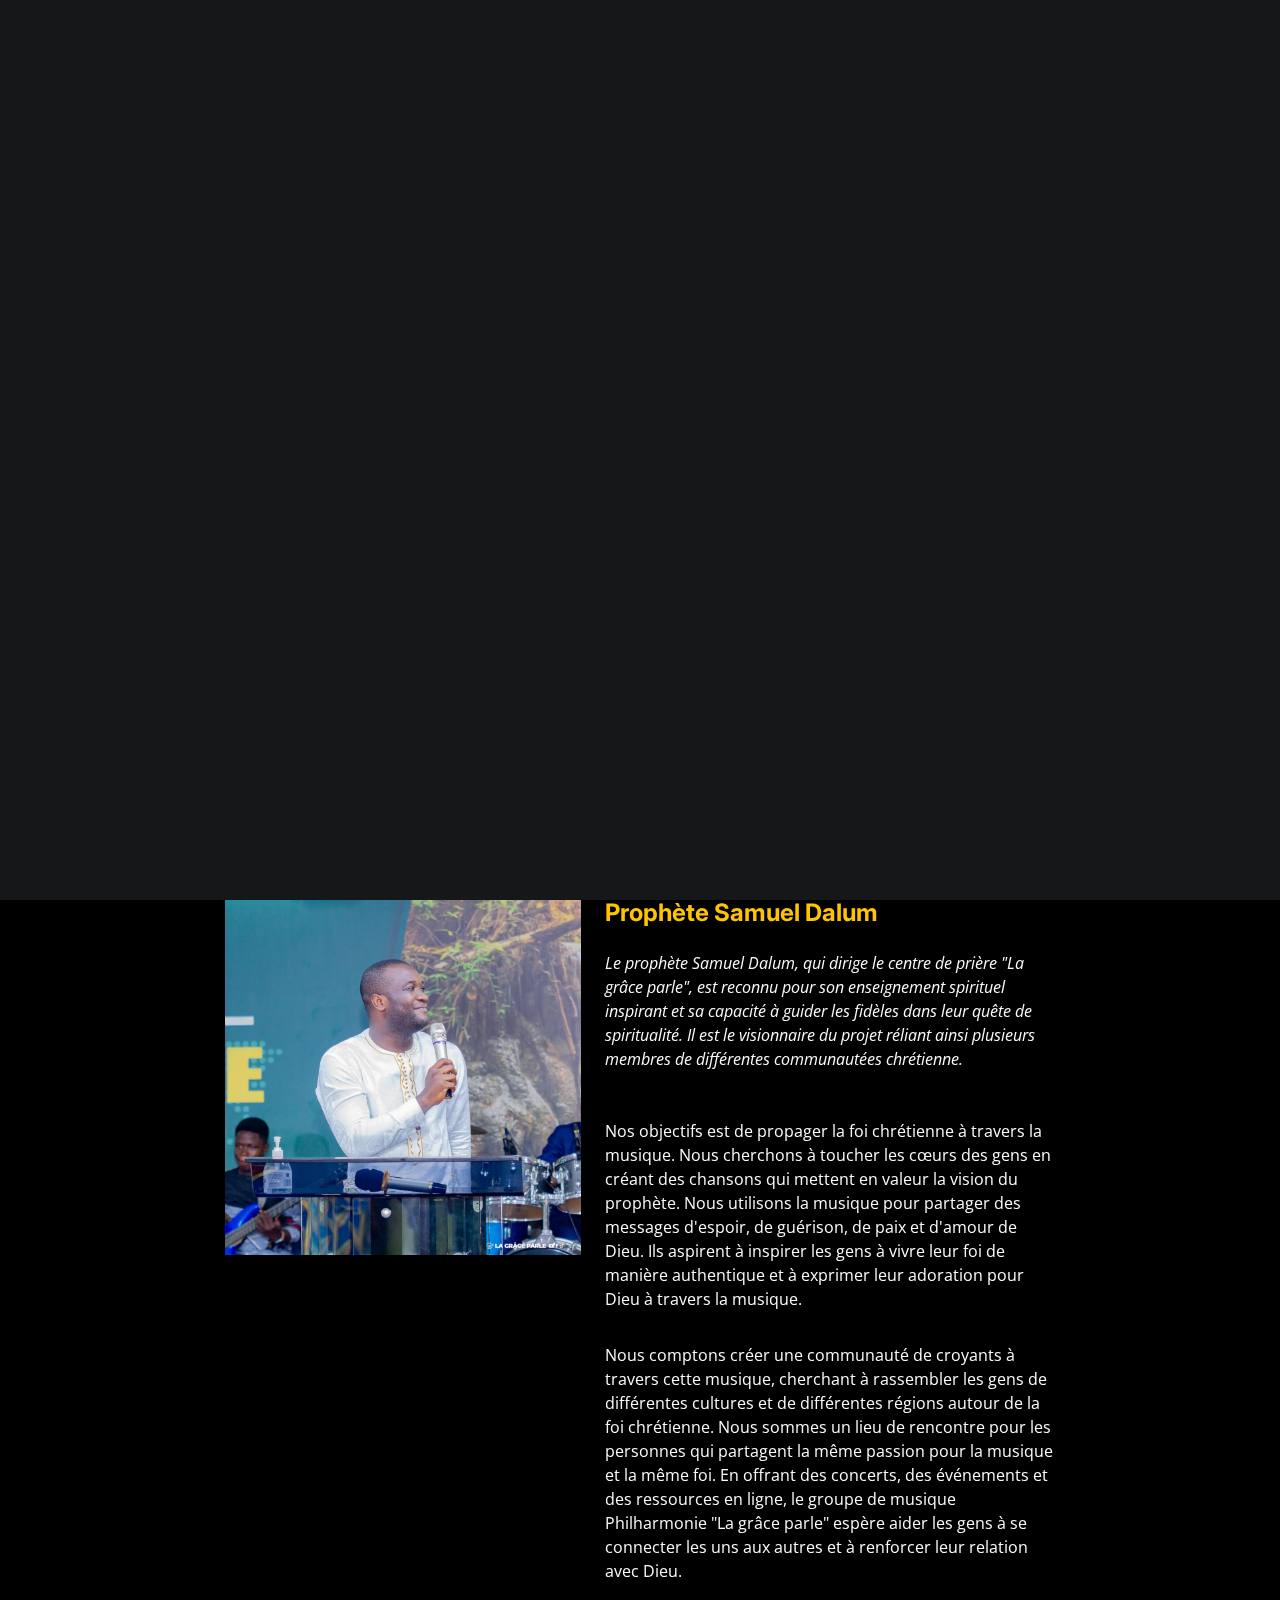
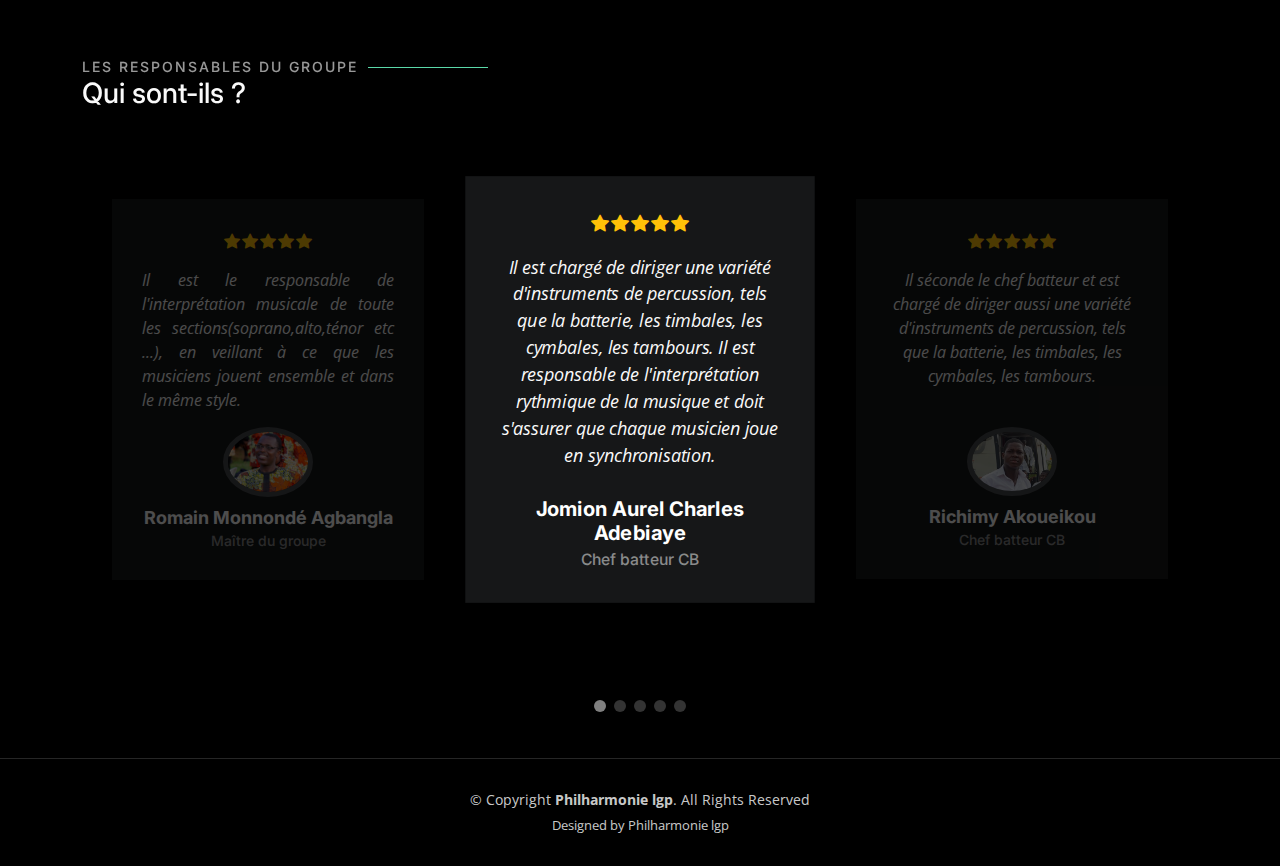
<file: about.html>
<!DOCTYPE html>
<html lang="en">


<head>
  <meta charset="utf-8">
  <meta content="width=device-width, initial-scale=1.0" name="viewport">








  <title>Philharmonie la grâce parle</title>
  <meta content="Découvrez notre groupe Philharmonie chrétienne passionné par la musique et la foi ! Nous sommes une communauté dynamique et engagée qui utilise notre talent musical pour exprimer notre amour et notre adoration pour Dieu. Avec des mélodies enjouées et inspirantes, notre groupe apporte une touche festive à toutes les occasions religieuses et communautaires. Rejoignez-nous pour une expérience musicale unique et joyeuse, où la foi et la musique se rejoignent pour créer une atmosphère de célébration et de louange !" name="description">
  <meta content="Philharmonie chrétienne,
  fanfare,fanfare la grâce parle,
Musique de louange,
Célébration religieuse,
Groupe musical engagé,
Adoration et musique,
Foi et mélodies,
Atmosphère festive,
Expérience musicale unique,
Passion pour la musique,
Communauté dynamique,La grâce parle,Philharmonie la grâce parle, Philharmonie Chrétien" name="keywords">

  <!-- Favicons -->
  <link href="assets/logo.jpg" rel="icon">
  <link href="assets/img/apple-touch-icon.png" rel="apple-touch-icon">

  <!-- Google Fonts -->
  <link rel="preconnect" href="https://fonts.googleapis.com">
  <link rel="preconnect" href="https://fonts.gstatic.com" crossorigin>
  <link href="https://fonts.googleapis.com/css2?family=Open+Sans:ital,wght@0,300;0,400;0,500;0,600;0,700;1,300;1,400;1,600;1,700&family=Inter:ital,wght@0,300;0,400;0,500;0,600;0,700;1,300;1,400;1,500;1,600;1,700&family=Cardo:ital,wght@0,400;0,700;1,400&display=swap" rel="stylesheet">

  <!-- Vendor CSS Files -->
  <link href="assets/vendor/bootstrap/css/bootstrap.min.css" rel="stylesheet">
  <link href="assets/vendor/bootstrap-icons/bootstrap-icons.css" rel="stylesheet">
  <link href="assets/vendor/swiper/swiper-bundle.min.css" rel="stylesheet">
  <link href="assets/vendor/glightbox/css/glightbox.min.css" rel="stylesheet">
  <link href="assets/vendor/aos/aos.css" rel="stylesheet">

  <!-- Template Main CSS File -->
  <link href="assets/css/main.css" rel="stylesheet">

  <!-- =======================================================
  * Template Name: PhotoFolio - v1.1.1
  * Template URL: https://bootstrapmade.com/photofolio-bootstrap-photography-website-template/
  * Author: BootstrapMade.com
  * License: https://bootstrapmade.com/license/
  ======================================================== -->
</head>

<body>

  <!-- <div class="header-social-links">
    <a href="#" class="twitter"><i class="bi bi-twitter"></i></a>
    <a href="#" class="facebook"><i class="bi bi-facebook"></i></a>
    <a href="#" class="instagram"><i class="bi bi-instagram"></i></a>
    <a href="#" class="linkedin"><i class="bi bi-linkedin"></i></i></a>
  </div> -->
 <!-- ======= Header ======= -->
  <header id="header" class="header d-flex align-items-center fixed-top">
    <div class="container-fluid d-flex align-items-center justify-content-between">

      <a href="index.html" class="logo d-flex align-items-center  me-auto me-lg-0">
        <!-- Uncomment the line below if you also wish to use an image logo -->
        <img style="border-radius: 100%;" src="assets/logo.jpg" alt="">
        <!-- <i class="bi bi-camera"></i> -->
        <h1>Philharmonie La Grâce Parle</h1>
      </a>

      <nav id="navbar" class="navbar">
         <ul>
          <li><a href="index.html" class="active">Accueil</a></li>
          <li><a href="about.html">Qui sommes-nous ?</a></li>
          <li class="dropdown"><a href="#"><span>Galleries</span> <i class="bi bi-chevron-down dropdown-indicator"></i></a>
            <ul>
              <!-- <li><a href="gallery.html">Nos collections de photos</a></li> -->
              <li><a href="audio.html">Nos audios</a></li>
              <li><a href="video.html">Nos Vidéos</a></li>
              <!-- <li><a href="gallery.html">Sports</a></li>
              <li><a href="gallery.html">Travel</a></li> -->
              <!-- <li class="dropdown"><a href="#"><span>Sub Menu</span> <i class="bi bi-chevron-down dropdown-indicator"></i></a>
                <ul>
                  <li><a href="#">Sub Menu 1</a></li>
                  <li><a href="#">Sub Menu 2</a></li>
                  <li><a href="#">Sub Menu 3</a></li>
                </ul>
              </li> -->
            </ul>
          </li>
          <li><a href="services.html">Services</a></li>
          <li><a href="contact.html">Contact</a></li>
        </ul>
      </nav><!-- .navbar -->

 
      <i class="mobile-nav-toggle mobile-nav-show bi bi-list"></i>
      <i class="mobile-nav-toggle mobile-nav-hide d-none bi bi-x"></i>

    </div>
  </header><!-- End Header -->

  <main id="main" data-aos="fade" data-aos-delay="1500">

    <!-- ======= End Page Header ======= -->
    <div class="page-header d-flex align-items-center">
      <div class="container position-relative">
        <div class="row d-flex justify-content-center">
          <div class="col-lg-6 text-center">
            <h3>Qui sommes-nous ?</h3>
            <p style="text-align: justify;">Nous sommes un collectif de musiciens passionnés basé au Bénin, spécialisés dans les musiques traditionnelles de différents pays d'Afrique et Europe.

</p>
<p style="text-align: justify;">
Notre groupe est composé de musiciens talentueux qui jouent une variété d'instruments traditionnels tels que la clarinette, la trompette, la batterie et bien d'autres encore. Nous sommes connus pour notre énergie contagieuse, notre passion pour la musique et notre capacité à faire danser les foules.
</p>
<p style="text-align: justify;">Nous sommes également fiers de notre engagement en faveur de l'environnement et de la durabilité. Nous utilisons des instruments fabriqués à partir de matériaux recyclés et évitons les produits jetables lors de nos tournées. Nous croyons que la musique peut être un vecteur de changement positif dans le monde, et nous cherchons à le démontrer à travers notre pratique.
</p>
<p style="text-align: justify;">
Au fil des années, nous avons eu la chance de jouer dans de nombreux festivals et événements à travers le Bénin , partageant notre passion pour la musique traditionnelle avec des publics de tous âges et de toutes cultures. Nous aimons mélanger les sons et les rythmes, créant ainsi des performances uniques et inoubliables.</p>
<p style="text-align: justify;">
Nous espérons que vous prendrez le temps d'écouter notre musique et de découvrir notre univers. N'hésitez pas à nous contacter pour plus d'informations sur nos concerts, nos enregistrements ou tout autre projet lié à la musique traditionnelle.</p>

   <a class="cta-btn" style="background-color:#75BF57" href="https://chat.whatsapp.com/JKB34YkKLUpDbWSyo0Lm7D" target="_blank" >Réjoignez notre communautées</a>


          </div>
        </div>
      </div>
    </div><!-- End Page Header -->

    <!-- ======= About Section ======= -->
    <section id="about" class="about">
      <div class="container">

        <div class="row gy-4 justify-content-center">
          <div class="col-lg-4">
            <img src="assets/img_3_1681992714422.jpg" class="img-fluid" alt="">
          </div>
          <div class="col-lg-5 content">
            <h2>Prophète Samuel Dalum </h2>
            <p class="fst-italic py-3">
           Le prophète Samuel Dalum, qui dirige le centre de prière "La grâce parle", est reconnu pour son enseignement spirituel inspirant et sa capacité à guider les fidèles dans leur quête de spiritualité. Il est le visionnaire du projet réliant ainsi plusieurs membres de différentes communautées chrétienne.
            </p>
            <!-- <div class="row">
              <div class="col-lg-6">
                <ul>
                  <li><i class="bi bi-chevron-right"></i> <strong>Birthday:</strong> <span>1 May 1995</span></li>
                  <li><i class="bi bi-chevron-right"></i> <strong>Website:</strong> <span>www.example.com</span></li>
                  <li><i class="bi bi-chevron-right"></i> <strong>Phone:</strong> <span>+123 456 7890</span></li>
                  <li><i class="bi bi-chevron-right"></i> <strong>City:</strong> <span>New York, USA</span></li>
                </ul>
              </div>
              <div class="col-lg-6">
                <ul>
                  <li><i class="bi bi-chevron-right"></i> <strong>Age:</strong> <span>30</span></li>
                  <li><i class="bi bi-chevron-right"></i> <strong>Degree:</strong> <span>Master</span></li>
                  <li><i class="bi bi-chevron-right"></i> <strong>PhEmailone:</strong> <span>email@example.com</span></li>
                  <li><i class="bi bi-chevron-right"></i> <strong>Freelance:</strong> <span>Available</span></li>
                </ul>
              </div>
            </div> -->
            <p class="py-3">
             Nos objectifs est de propager la foi chrétienne à travers la musique. Nous cherchons à toucher les cœurs des gens en créant des chansons qui mettent en valeur la vision du prophète. Nous utilisons la musique pour partager des messages d'espoir, de guérison, de paix et d'amour de Dieu. Ils aspirent à inspirer les gens à vivre leur foi de manière authentique et à exprimer leur adoration pour Dieu à travers la musique.
            </p>
            <p class="m-0">
          Nous comptons créer une communauté de croyants à travers cette musique, cherchant à rassembler les gens de différentes cultures et de différentes régions autour de la foi chrétienne. Nous sommes un lieu de rencontre pour les personnes qui partagent la même passion pour la musique et la même foi. En offrant des concerts, des événements et des ressources en ligne, le groupe de musique Philharmonie "La grâce parle" espère aider les gens à se connecter les uns aux autres et à renforcer leur relation avec Dieu.
            </p>
          </div>
        </div>

      </div>
    </section><!-- End About Section -->

    <!-- ======= Testimonials Section ======= -->
    <section id="testimonials" class="testimonials">
      <div class="container">

        <div class="section-header">
          <h2>Les responsables du groupe</h2>
          <h3>Qui sont-ils ?</h3>
        </div>

        <div class="slides-3 swiper">
          <div class="swiper-wrapper">

            <div class="swiper-slide">
              <div class="testimonial-item">
                <div class="stars">
                  <i class="bi bi-star-fill"></i><i class="bi bi-star-fill"></i><i class="bi bi-star-fill"></i><i class="bi bi-star-fill"></i><i class="bi bi-star-fill"></i>
                </div>
                <p style="text-align: justify;">








               Il est le responsable de l'interprétation musicale de toute les sections(soprano,alto,ténor etc ...), en veillant à ce que les musiciens jouent ensemble et dans le même style.


                </p>
                <div class="profile mt-auto">
                  <img src="respo/maestro.jpg" class="testimonial-img" alt="">
                  <h3> Romain Monnondé Agbangla</h3>
                  <h4>Maître du groupe</h4>
                </div>
              </div>
            </div><!-- End testimonial item -->

            <div class="swiper-slide">
              <div class="testimonial-item">
                <div class="stars">
                  <i class="bi bi-star-fill"></i><i class="bi bi-star-fill"></i><i class="bi bi-star-fill"></i><i class="bi bi-star-fill"></i><i class="bi bi-star-fill"></i>
                </div>
                <p style="text-align: center;">
                  Il est chargé de diriger une variété d'instruments de percussion, tels que la batterie, les timbales, les cymbales, les tambours. Il est responsable de l'interprétation rythmique de la musique et doit s'assurer que chaque musicien joue en synchronisation. 


                </p>
                <div class="profile mt-auto">
                  <!-- <img src="assets/img_8_1681992859603.jpg" class="testimonial-img" alt=""> -->
                  <h3> Jomion Aurel Charles Adebiaye </h3>
                  <h4>Chef batteur CB</h4>
                </div>
              </div>
            </div><!-- End testimonial item -->
            <div class="swiper-slide">
              <div class="testimonial-item">
                <div class="stars">
                  <i class="bi bi-star-fill"></i><i class="bi bi-star-fill"></i><i class="bi bi-star-fill"></i><i class="bi bi-star-fill"></i><i class="bi bi-star-fill"></i>
                </div>


                
                <p style="text-align: center;">
                  Il séconde le chef batteur et est chargé de diriger aussi une variété d'instruments de percussion, tels que la batterie, les timbales, les cymbales, les tambours.

                </p>
                <div class="profile mt-auto">
                  <img src="respo/richimy.jpg" class="testimonial-img" alt="">



                  <h3> Richimy Akoueikou </h3>
                  <h4>Chef batteur CB</h4>
                </div>
              </div>
            </div><!-- End testimonial item -->

            <div class="swiper-slide">
              <div class="testimonial-item">
                <div class="stars">
                  <i class="bi bi-star-fill"></i><i class="bi bi-star-fill"></i><i class="bi bi-star-fill"></i><i class="bi bi-star-fill"></i><i class="bi bi-star-fill"></i>
                </div>
                <p style="text-align: justify;">
             Il est le responsable des instrumentistes de la section soprano et de l'interprétation musicale , en veillant à ce que les instrumentiste chantent ensemble et dans le même style. 


                </p>
                <div class="profile mt-auto">
                   <img src="respo/germain.jpg" class="testimonial-img" alt="">
                  <h3> Germain Koussahoue </h3>
                  <h4>Chef Soprano</h4>
                </div>
              </div>
            </div><!-- End testimonial item -->

            <div class="swiper-slide">
              <div class="testimonial-item">
                <div class="stars">
                  <i class="bi bi-star-fill"></i><i class="bi bi-star-fill"></i><i class="bi bi-star-fill"></i><i class="bi bi-star-fill"></i><i class="bi bi-star-fill"></i>
                </div>
                <p style="text-align: center;">
                Il est ausi le responsable de l'interprétation musicale de toute les sections(soprano,alto,ténor etc ...), en veillant à ce que les musiciens jouent ensemble et dans le même style. Il donne des indications sur l'intonation, la dynamique et l'articulation de la musique.
                </p>
                <div class="profile mt-auto">
                  <img src="respo/zougla.jpg" class="testimonial-img" alt="">
                  <h3>David Zougla</h3>
                  <h4>Chef pupitre</h4>
                </div>
              </div>
            </div><!-- End testimonial item -->

          </div>
          <div class="swiper-pagination"></div>
        </div>

      </div>
    </section><!-- End Testimonials Section -->

  </main><!-- End #main -->

  <!-- ======= Footer ======= -->
  <footer id="footer" class="footer">
    <div class="container">
      <div class="copyright">
        &copy; Copyright <strong><span>Philharmonie lgp</span></strong>. All Rights Reserved
      </div>
      <div class="credits">
        <!-- All the links in the footer should remain intact. -->
        <!-- You can delete the links only if you purchased the pro version. -->
        <!-- Licensing information: https://bootstrapmade.com/license/ -->
        <!-- Purchase the pro version with working PHP/AJAX contact form: https://bootstrapmade.com/photofolio-bootstrap-photography-website-template/ -->
        Designed by Philharmonie lgp
      </div>
    </div>
  </footer><!-- End Footer -->
<!-- End Footer -->

  <a href="#" class="scroll-top d-flex align-items-center justify-content-center"><i class="bi bi-arrow-up-short"></i></a>

  <div id="preloader">
    <div class="line"></div>
  </div>

  <!-- Vendor JS Files -->
  <script src="assets/vendor/bootstrap/js/bootstrap.bundle.min.js"></script>
  <script src="assets/vendor/swiper/swiper-bundle.min.js"></script>
  <script src="assets/vendor/glightbox/js/glightbox.min.js"></script>
  <script src="assets/vendor/aos/aos.js"></script>
  <script src="assets/vendor/php-email-form/validate.js"></script>

  <!-- Template Main JS File -->
  <script src="assets/js/main.js"></script>

</body>

</html>
</file>
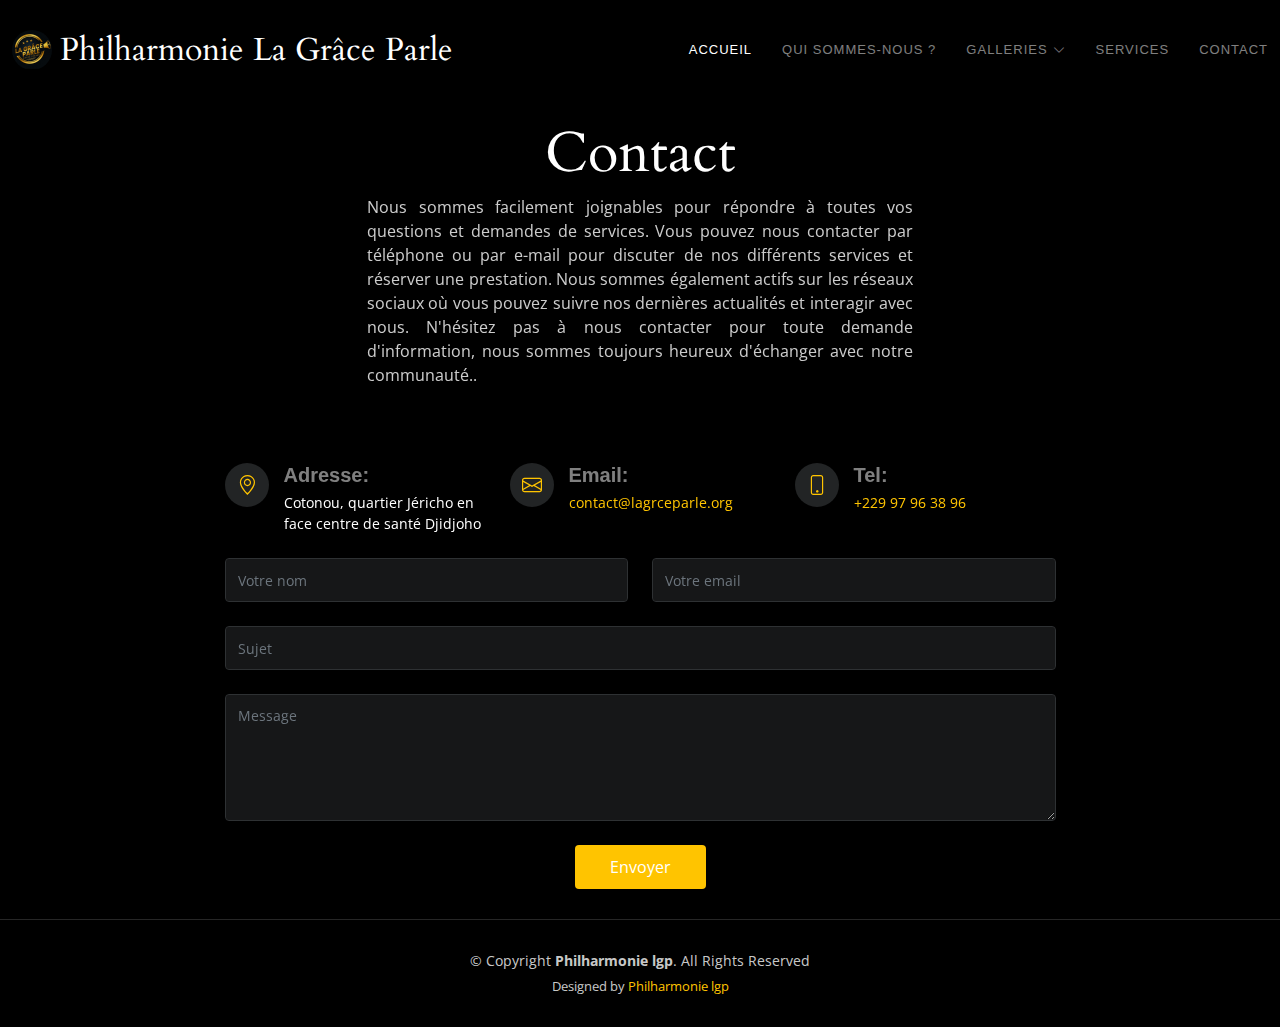
<file: contact.html>
<!DOCTYPE html>
<html lang="en" data-lt-installed="true" data-mci-setup="true"><head>
  <meta charset="utf-8">
  <meta content="width=device-width, initial-scale=1.0" name="viewport">
















  <title>Philharmonie la grâce parle</title>












  <meta content="Découvrez notre groupe Philharmonie chrétienne passionné par la musique et la foi ! Nous sommes une communauté dynamique et engagée qui utilise notre talent musical pour exprimer notre amour et notre adoration pour Dieu. Avec des mélodies enjouées et inspirantes, notre groupe apporte une touche festive à toutes les occasions religieuses et communautaires. Rejoignez-nous pour une expérience musicale unique et joyeuse, où la foi et la musique se rejoignent pour créer une atmosphère de célébration et de louange !" name="description">
  <meta content="Philharmonie chrétienne,
Musique de louange,
Célébration religieuse,
Groupe musical engagé,
Adoration et musique,
Foi et mélodies,
Atmosphère festive,
Expérience musicale unique,
Passion pour la musique,
Communauté dynamique,La grâce parle,Philharmonie la grâce parle, Philharmonie Chrétien" name="keywords">

  <!-- Favicons -->
  <link href="assets/logo.jpg" rel="icon">
  <link href="assets/img/apple-touch-icon.png" rel="apple-touch-icon">

  <!-- Google Fonts -->
  <link rel="preconnect" href="https://fonts.googleapis.com">
  <link rel="preconnect" href="https://fonts.gstatic.com" crossorigin="">
  <link href="https://fonts.googleapis.com/css2?family=Open+Sans:ital,wght@0,300;0,400;0,500;0,600;0,700;1,300;1,400;1,600;1,700&amp;family=Inter:ital,wght@0,300;0,400;0,500;0,600;0,700;1,300;1,400;1,500;1,600;1,700&amp;family=Cardo:ital,wght@0,400;0,700;1,400&amp;display=swap" rel="stylesheet">

  <!-- Vendor CSS Files -->
  <link href="assets/vendor/bootstrap/css/bootstrap.min.css" rel="stylesheet">
  <link href="assets/vendor/bootstrap-icons/bootstrap-icons.css" rel="stylesheet">
  <link href="assets/vendor/swiper/swiper-bundle.min.css" rel="stylesheet">
  <link href="assets/vendor/glightbox/css/glightbox.min.css" rel="stylesheet">
  <link href="assets/vendor/aos/aos.css" rel="stylesheet">

  <!-- Template Main CSS File -->
  <link href="assets/css/main.css" rel="stylesheet">

  <!-- =======================================================
  * Template Name: PhotoFolio - v1.1.1
  * Template URL: https://bootstrapmade.com/photofolio-bootstrap-photography-website-template/
  * Author: BootstrapMade.com
  * License: https://bootstrapmade.com/license/
  ======================================================== -->
<style>.ms-editor-squiggler{display:none !important;visibility:hidden !important}editor-card{display:none !important;opacity:0 !important;pointer-events:none;visibility:hidden !important}.AsanaMain .TaskRow-taskName,.AsanaMain .TaskName-input{min-height:21px !important}.SpellingErrorV2{background-image:none !important;border-bottom:none !important;pointer-events:none !important}@font-face{font-family:"Inter";font-style:normal;font-weight:400;src:local("Inter-Regular"),url("https://assets.merci-app.com/fonts/Inter-Regular.woff2") format("woff2"),url("https://assets.merci-app.com/fonts/Inter-Regular.woff2") format("woff")}@font-face{font-family:"Inter";font-style:normal;font-weight:500;src:local("Inter-Medium"),url("https://assets.merci-app.com/fonts/Inter-Medium.woff2") format("woff2"),url("https://assets.merci-app.com/fonts/Inter-Medium.woff") format("woff")}@font-face{font-family:"Inter";font-style:normal;font-weight:600;src:local("Inter-SemiBold"),url("https://assets.merci-app.com/fonts/Inter-SemiBold.woff2") format("woff2"),url("https://assets.merci-app.com/fonts/Inter-SemiBold.woff") format("woff")}@font-face{font-family:"Inter";font-style:normal;font-weight:700;src:local("Inter-Bold"),url("https://assets.merci-app.com/fonts/Inter-Bold.woff2") format("woff2"),url("https://assets.merci-app.com/fonts/Inter-Bold.woff") format("woff")}@font-face{font-family:"Inter";font-style:normal;font-weight:800;src:local("Inter-ExtraBold"),url("https://assets.merci-app.com/fonts/Inter-ExtraBold.woff2") format("woff2"),url("https://assets.merci-app.com/fonts/Inter-ExtraBold.woff") format("woff")}@font-face{font-family:"Tropiline";font-style:normal;font-weight:700;src:local("Tropiline-Bold"),url("https://assets.merci-app.com/fonts/Tropiline-Bold.woff2") format("woff2"),url("https://assets.merci-app.com/fonts/Tropiline-Bold.woff") format("woff")}.kix-spellcheck-with-explanation-bubble,.kix-spell-bubble{display:none !important}</style></head>

<body class="mci-c4f7c3b940b2fda375c61f1064b5e7f6" data-aos-easing="ease-in-out" data-aos-duration="1000" data-aos-delay="0" spellcheck="false">

  <!-- ======= Header ======= -->
  <header id="header" class="header d-flex align-items-center fixed-top">
    <div class="container-fluid d-flex align-items-center justify-content-between">

      <a href="index.html" class="logo d-flex align-items-center  me-auto me-lg-0">
        <!-- Uncomment the line below if you also wish to use an image logo -->
        <img src="assets/logo.jpg" style="border-radius: 100%;"  alt="">
        <!-- <i class="bi bi-camera"></i> -->
        <h1>Philharmonie La Grâce Parle</h1>
      </a>

      <nav id="navbar" class="navbar">
      <ul>
          <li><a href="index.html" class="active">Accueil</a></li>
          <li><a href="about.html">Qui sommes-nous ?</a></li>
          <li class="dropdown"><a href="#"><span>Galleries</span> <i class="bi bi-chevron-down dropdown-indicator"></i></a>
            <ul>
              <!-- <li><a href="gallery.html">Nos collections de photos</a></li> -->
              <li><a href="audio.html">Nos audios</a></li>
              <li><a href="video.html">Nos Vidéos</a></li>
              <!-- <li><a href="gallery.html">Sports</a></li>
              <li><a href="gallery.html">Travel</a></li> -->
              <!-- <li class="dropdown"><a href="#"><span>Sub Menu</span> <i class="bi bi-chevron-down dropdown-indicator"></i></a>
                <ul>
                  <li><a href="#">Sub Menu 1</a></li>
                  <li><a href="#">Sub Menu 2</a></li>
                  <li><a href="#">Sub Menu 3</a></li>
                </ul>
              </li> -->
            </ul>
          </li>
          <li><a href="services.html">Services</a></li>
          <li><a href="contact.html">Contact</a></li>
        </ul>
      </nav><!-- .navbar -->

 
      <i class="mobile-nav-toggle mobile-nav-show bi bi-list"></i>
      <i class="mobile-nav-toggle mobile-nav-hide d-none bi bi-x"></i>

    </div>
  </header><!-- End Header -->

  <main id="main" data-aos="fade" data-aos-delay="1500" class="aos-init aos-animate">

    <!-- ======= End Page Header ======= -->
    <div class="page-header d-flex align-items-center">
      <div class="container position-relative">
        <div class="row d-flex justify-content-center">
          <div class="col-lg-6 text-center">
            <h2>Contact</h2>
            <p style="text-align: justify;">Nous sommes facilement joignables pour répondre à toutes vos questions et demandes de services. Vous pouvez nous contacter par téléphone ou par e-mail pour discuter de nos différents services et réserver une prestation. Nous sommes également actifs sur les réseaux sociaux où vous pouvez suivre nos dernières actualités et interagir avec nous. N'hésitez pas à nous contacter pour toute demande d'information, nous sommes toujours heureux d'échanger avec notre communauté..</p>

          </div>
        </div>
      </div>
    </div><!-- End Page Header -->

    <!-- ======= Contact Section ======= -->
    <section id="contact" class="contact">
      <div class="container">

        <div class="row gy-4 justify-content-center">

          <div class="col-lg-3">
            <div class="info-item d-flex">
              <i class="bi bi-geo-alt flex-shrink-0"></i>
              <div>
                <h4>Adresse:</h4>
                <p>Cotonou, quartier Jéricho en face centre de santé Djidjoho</p>
              </div>
            </div>
          </div><!-- End Info Item -->

          <div class="col-lg-3">
            <div class="info-item d-flex">
              <i class="bi bi-envelope flex-shrink-0"></i>
              <div>
                <h4>Email:</h4>
                <p><a href="mailto:contact@lagraceparle.org">contact@lagrceparle.org</a></p>
              </div>
            </div>
          </div><!-- End Info Item -->

          <div class="col-lg-3">
            <div class="info-item d-flex">
              <i class="bi bi-phone flex-shrink-0"></i>
              <div>
                <h4>Tel:</h4>
                <p><a href="tel:+229 97 96 38 96">+229 97 96 38 96</a></p>
              </div>
            </div>
          </div><!-- End Info Item -->

        </div>

        <div class="row justify-content-center mt-4">

          <div class="col-lg-9">
            <form action="forms/contact.php" method="post" role="form" class="php-email-form">
              <div class="row">
                <div class="col-md-6 form-group">
                  <input type="text" name="name" class="form-control" id="name" placeholder="Votre nom" required="">
                </div>
                <div class="col-md-6 form-group mt-3 mt-md-0">
                  <input type="email" class="form-control" name="email" id="email" placeholder="Votre email" required="">
                </div>
              </div>
              <div class="form-group mt-3">
                <input type="text" class="form-control" name="subject" id="subject" placeholder="Sujet" required="">
              </div>
              <div class="form-group mt-3">
                <textarea class="form-control" name="message" rows="5" placeholder="Message" required=""></textarea>
              </div>
              <div class="my-3">
                <div class="loading">chargement</div>
                <div class="error-message"></div>
                <div class="sent-message">Your message has been sent. Thank you!</div>
              </div>
              <div class="text-center"><button type="submit">Envoyer</button></div>
            </form>
          </div><!-- End Contact Form -->

        </div>

      </div>
    </section><!-- End Contact Section -->

  </main><!-- End #main -->

  <!-- ======= Footer ======= -->
   <footer id="footer" class="footer">
    <div class="container">
      <div class="copyright">
        © Copyright <strong><span>Philharmonie lgp</span></strong>. All Rights Reserved
      </div>
      <div class="credits">
        <!-- All the links in the footer should remain intact. -->
        <!-- You can delete the links only if you purchased the pro version. -->
        <!-- Licensing information: https://bootstrapmade.com/license/ -->
        <!-- Purchase the pro version with working PHP/AJAX contact form: https://bootstrapmade.com/photofolio-bootstrap-photography-website-template/ -->
        Designed by <a href="https://bootstrapmade.com/">Philharmonie lgp </a>
      </div>
    </div>
  </footer><!-- End Footer -->

  <a href="#" class="scroll-top d-flex align-items-center justify-content-center"><i class="bi bi-arrow-up-short"></i></a>

  

  <!-- Vendor JS Files -->
  <script src="assets/vendor/bootstrap/js/bootstrap.bundle.min.js"></script>
  <script src="assets/vendor/swiper/swiper-bundle.min.js"></script>
  <script src="assets/vendor/glightbox/js/glightbox.min.js"></script>
  <script src="assets/vendor/aos/aos.js"></script>
  <script src="assets/vendor/php-email-form/validate.js"></script>

  <!-- Template Main JS File -->
  <script src="assets/js/main.js"></script>



</body></html>
</file>
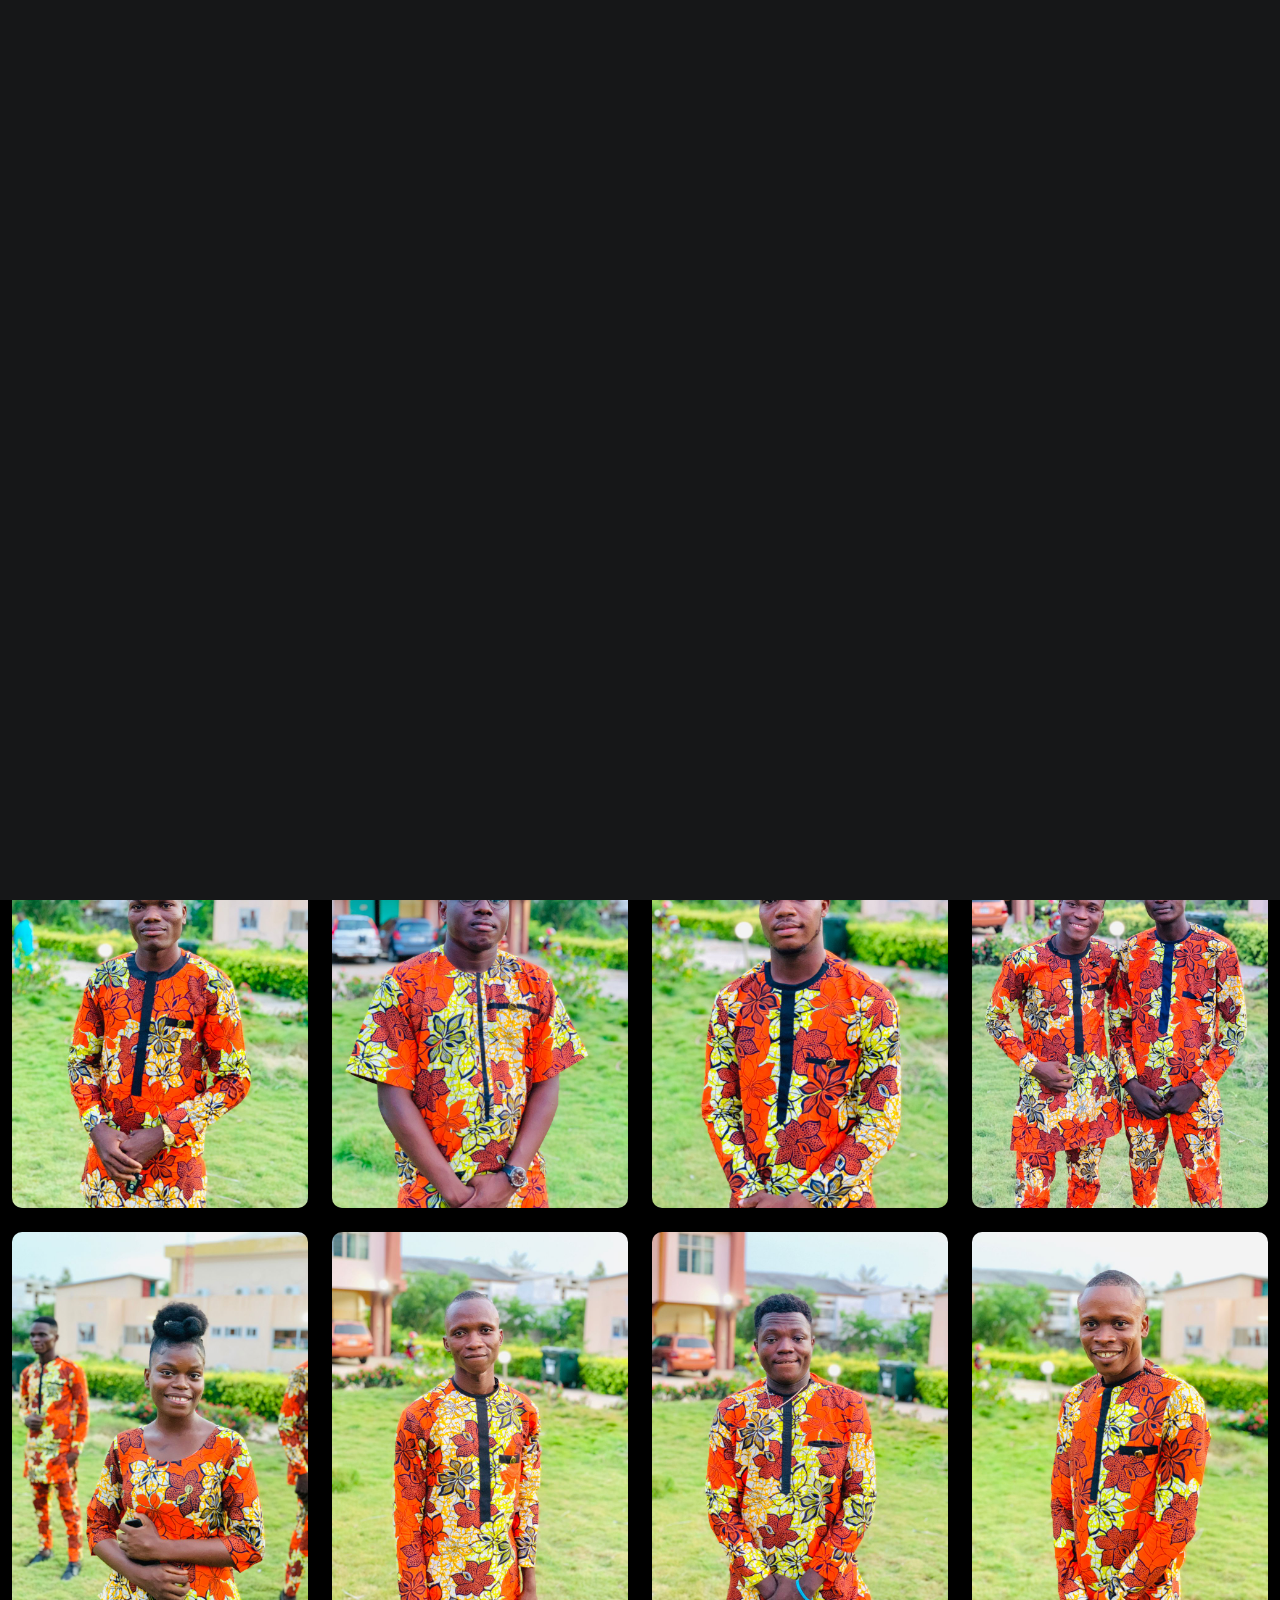
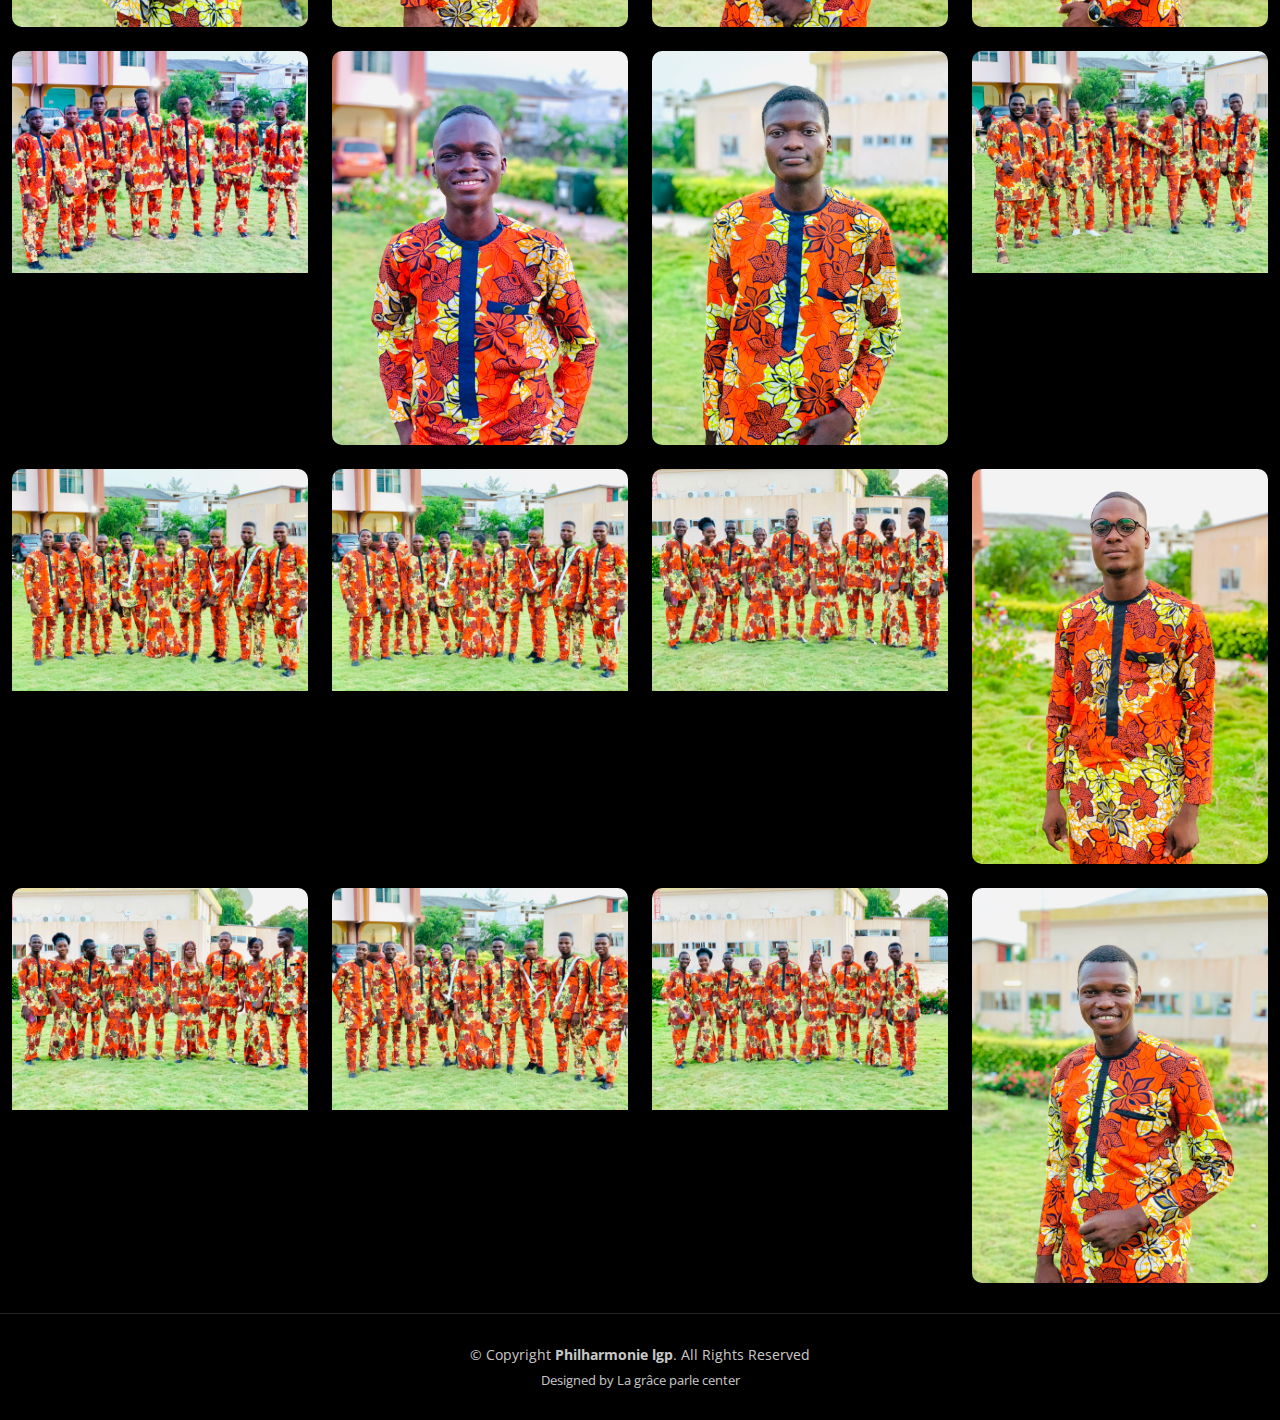
<file: gallery.html>
<!DOCTYPE html>
<html lang="en">


<head>
  <meta charset="utf-8">
  <meta content="width=device-width, initial-scale=1.0" name="viewport">







  

   <title>Philharmonie la grâce parle</title>
  <meta content="Découvrez notre groupe Philharmonie chrétienne passionné par la musique et la foi ! Nous sommes une communauté dynamique et engagée qui utilise notre talent musical pour exprimer notre amour et notre adoration pour Dieu. Avec des mélodies enjouées et inspirantes, notre groupe apporte une touche festive à toutes les occasions religieuses et communautaires. Rejoignez-nous pour une expérience musicale unique et joyeuse, où la foi et la musique se rejoignent pour créer une atmosphère de célébration et de louange !" name="description">
  <meta content="Philharmonie chrétienne,
Musique de louange,
Célébration religieuse,
Groupe musical engagé,
Adoration et musique,
Foi et mélodies,
Atmosphère festive,
Expérience musicale unique,
Passion pour la musique,
Communauté dynamique,La grâce parle,Philharmonie la grâce parle, Philharmonie Chrétien" name="keywords">
  <!-- Favicons -->
  <link href="assets/logo.jpg" rel="icon">
  <link href="assets/img/apple-touch-icon.png" rel="apple-touch-icon">

  <!-- Google Fonts -->
  <link rel="preconnect" href="https://fonts.googleapis.com">
  <link rel="preconnect" href="https://fonts.gstatic.com" crossorigin>
  <link href="https://fonts.googleapis.com/css2?family=Open+Sans:ital,wght@0,300;0,400;0,500;0,600;0,700;1,300;1,400;1,600;1,700&family=Inter:ital,wght@0,300;0,400;0,500;0,600;0,700;1,300;1,400;1,500;1,600;1,700&family=Cardo:ital,wght@0,400;0,700;1,400&display=swap" rel="stylesheet">

  <!-- Vendor CSS Files -->
  <link href="assets/vendor/bootstrap/css/bootstrap.min.css" rel="stylesheet">
  <link href="assets/vendor/bootstrap-icons/bootstrap-icons.css" rel="stylesheet">
  <link href="assets/vendor/swiper/swiper-bundle.min.css" rel="stylesheet">
  <link href="assets/vendor/glightbox/css/glightbox.min.css" rel="stylesheet">
  <link href="assets/vendor/aos/aos.css" rel="stylesheet">

  <!-- Template Main CSS File -->
  <link href="assets/css/main.css" rel="stylesheet">

  <!-- =======================================================
  * Template Name: PhotoFolio - v1.1.1
  * Template URL: https://bootstrapmade.com/photofolio-bootstrap-photography-website-template/
  * Author: BootstrapMade.com
  * License: https://bootstrapmade.com/license/
  ======================================================== -->
</head>

<body>

 <!-- ======= Header ======= -->
  <header id="header" class="header d-flex align-items-center fixed-top">
    <div class="container-fluid d-flex align-items-center justify-content-between">

      <a href="index.html" class="logo d-flex align-items-center  me-auto me-lg-0">
        <!-- Uncomment the line below if you also wish to use an image logo -->
        <img src="assets/logo.jpg" alt="" style="border-radius: 100%;" >
        <!-- <i class="bi bi-camera"></i> -->
        <h1>Philharmonie La Grâce Parle</h1>
      </a>

      <nav id="navbar" class="navbar">
        <ul>
          <li><a href="index.html" class="active">Accueil</a></li>
          <li><a href="about.html">Qui sommes-nous ?</a></li>
          <li class="dropdown"><a href="#"><span>Galleries</span> <i class="bi bi-chevron-down dropdown-indicator"></i></a>
            <ul>
              <!-- <li><a href="gallery.html">Nos collections de photos</a></li> -->
              <li><a href="audio.html">Nos audios</a></li>
              <li><a href="video.html">Nos Vidéos</a></li>
              <!-- <li><a href="gallery.html">Sports</a></li>
              <li><a href="gallery.html">Travel</a></li> -->
              <!-- <li class="dropdown"><a href="#"><span>Sub Menu</span> <i class="bi bi-chevron-down dropdown-indicator"></i></a>
                <ul>
                  <li><a href="#">Sub Menu 1</a></li>
                  <li><a href="#">Sub Menu 2</a></li>
                  <li><a href="#">Sub Menu 3</a></li>
                </ul>
              </li> -->
            </ul>
          </li>
          <li><a href="services.html">Services</a></li>
          <li><a href="contact.html">Contact</a></li>
        </ul>
      </nav><!-- .navbar -->

 
      <i class="mobile-nav-toggle mobile-nav-show bi bi-list"></i>
      <i class="mobile-nav-toggle mobile-nav-hide d-none bi bi-x"></i>

    </div>
  </header><!-- End Header -->

  <main id="main" data-aos="fade" data-aos-delay="1500">

    <!-- ======= End Page Header ======= -->
    <div class="page-header d-flex align-items-center">
      <div class="container position-relative">
        <div class="row d-flex justify-content-center">
          <div class="col-lg-6 text-center">
            <h3>Galleries d'images</h3>
            <p style="text-align: justify;">

N'hésitez pas à parcourir notre galerie de photos pour en savoir plus sur notre groupe Philharmonie chrétienne et notre passion pour la musique et la foi.</p>










           <a class="cta-btn" style="background-color:#75BF57" href="https://chat.whatsapp.com/JKB34YkKLUpDbWSyo0Lm7D" target="_blank" >Réjoignez notre communautées</a>


          </div>
        </div>
      </div>
    </div><!-- End Page Header -->

    <!-- ======= Gallery Section ======= -->
    <section id="gallery" class="gallery">
      <div class="container-fluid">

        <div class="row gy-4 justify-content-center">

          <div class="col-xl-3 col-lg-4 col-md-6">
            <div class="gallery-item h-100">
              <img src="Ortb/IMG-20230513-WA0003.jpg" class="img-fluid" alt="">
              <div class="gallery-links d-flex align-items-center justify-content-center">
                <a href="Ortb/IMG-20230513-WA0003.jpg"  class="glightbox preview-link"><i class="bi bi-arrows-angle-expand"></i></a>
                <a href="gallery-single.html" class="details-link"><i class="bi bi-link-45deg"></i></a>
              </div>
            </div>
          </div><!-- End Gallery Item -->
          <div class="col-xl-3 col-lg-4 col-md-6">
            <div class="gallery-item h-100">
              <img src="Ortb/IMG-20230513-WA0008.jpg" class="img-fluid" alt="">
              <div class="gallery-links d-flex align-items-center justify-content-center">
                <a href="Ortb/IMG-20230513-WA0008.jpg"  class="glightbox preview-link"><i class="bi bi-arrows-angle-expand"></i></a>
                <a href="gallery-single.html" class="details-link"><i class="bi bi-link-45deg"></i></a>
              </div>
            </div>
          </div><!-- End Gallery Item -->
          <div class="col-xl-3 col-lg-4 col-md-6">
            <div class="gallery-item h-100">
              <img src="Ortb/IMG-20230513-WA0009.jpg" class="img-fluid" alt="">
              <div class="gallery-links d-flex align-items-center justify-content-center">
                <a href="Ortb/IMG-20230513-WA0009.jpg"  class="glightbox preview-link"><i class="bi bi-arrows-angle-expand"></i></a>
                <a href="gallery-single.html" class="details-link"><i class="bi bi-link-45deg"></i></a>
              </div>
            </div>
          </div><!-- End Gallery Item -->
          <div class="col-xl-3 col-lg-4 col-md-6">
            <div class="gallery-item h-100">
              <img src="Ortb/IMG-20230513-WA0010.jpg" class="img-fluid" alt="">
              <div class="gallery-links d-flex align-items-center justify-content-center">
                <a href="Ortb/IMG-20230513-WA0010.jpg"  class="glightbox preview-link"><i class="bi bi-arrows-angle-expand"></i></a>
                <a href="gallery-single.html" class="details-link"><i class="bi bi-link-45deg"></i></a>
              </div>
            </div>
          </div><!-- End Gallery Item -->
          

           <div class="col-xl-3 col-lg-4 col-md-6">
            <div class="gallery-item h-100">
              <img src="Ortb/IMG-20230513-WA0015.jpg" class="img-fluid" alt="">
              <div class="gallery-links d-flex align-items-center justify-content-center">
                <a href="Ortb/IMG-20230513-WA0015.jpg"  class="glightbox preview-link"><i class="bi bi-arrows-angle-expand"></i></a>
                <a href="gallery-single.html" class="details-link"><i class="bi bi-link-45deg"></i></a>
              </div>
            </div>
          </div><!-- End Gallery Item -->
          <div class="col-xl-3 col-lg-4 col-md-6">
            <div class="gallery-item h-100">
              <img src="Ortb/IMG-20230513-WA0016.jpg" class="img-fluid" alt="">
              <div class="gallery-links d-flex align-items-center justify-content-center">
                <a href="Ortb/IMG-20230513-WA0016.jpg"  class="glightbox preview-link"><i class="bi bi-arrows-angle-expand"></i></a>
                <a href="gallery-single.html" class="details-link"><i class="bi bi-link-45deg"></i></a>
              </div>
            </div>
          </div><!-- End Gallery Item -->
          <div class="col-xl-3 col-lg-4 col-md-6">
            <div class="gallery-item h-100">
              <img src="Ortb/IMG-20230513-WA0017.jpg" class="img-fluid" alt="">
              <div class="gallery-links d-flex align-items-center justify-content-center">
                <a href="Ortb/IMG-20230513-WA0017.jpg"  class="glightbox preview-link"><i class="bi bi-arrows-angle-expand"></i></a>
                <a href="gallery-single.html" class="details-link"><i class="bi bi-link-45deg"></i></a>
              </div>
            </div>
            
          </div><!-- End Gallery Item -->
          <div class="col-xl-3 col-lg-4 col-md-6">
            <div class="gallery-item h-100">
              <img src="Ortb/IMG-20230513-WA0019.jpg" class="img-fluid" alt="">
              <div class="gallery-links d-flex align-items-center justify-content-center">
                <a href="Ortb/IMG-20230513-WA0019.jpg"  class="glightbox preview-link"><i class="bi bi-arrows-angle-expand"></i></a>
                <a href="gallery-single.html" class="details-link"><i class="bi bi-link-45deg"></i></a>
              </div>
            </div>
          </div><!-- End Gallery Item -->
          
      

   <div class="col-xl-3 col-lg-4 col-md-6">
            <div class="gallery-item h-100">
              <img src="Ortb/IMG-20230513-WA0027.jpg" class="img-fluid" alt="">
              <div class="gallery-links d-flex align-items-center justify-content-center">
                <a href="Ortb/IMG-20230513-WA0027.jpg"  class="glightbox preview-link"><i class="bi bi-arrows-angle-expand"></i></a>
                <a href="gallery-single.html" class="details-link"><i class="bi bi-link-45deg"></i></a>
              </div>
            </div>
          </div><!-- End Gallery Item -->
          <div class="col-xl-3 col-lg-4 col-md-6">
            <div class="gallery-item h-100">
              <img src="Ortb/IMG-20230513-WA0031.jpg" class="img-fluid" alt="">
              <div class="gallery-links d-flex align-items-center justify-content-center">
                <a href="Ortb/IMG-20230513-WA0031.jpg"  class="glightbox preview-link"><i class="bi bi-arrows-angle-expand"></i></a>
                <a href="gallery-single.html" class="details-link"><i class="bi bi-link-45deg"></i></a>
              </div>
            </div>
          </div><!-- End Gallery Item -->
          <div class="col-xl-3 col-lg-4 col-md-6">
            <div class="gallery-item h-100">
              <img src="Ortb/IMG-20230513-WA0032.jpg" class="img-fluid" alt="">
              <div class="gallery-links d-flex align-items-center justify-content-center">
                <a href="Ortb/IMG-20230513-WA0032.jpg"  class="glightbox preview-link"><i class="bi bi-arrows-angle-expand"></i></a>
                <a href="gallery-single.html" class="details-link"><i class="bi bi-link-45deg"></i></a>
              </div>
            </div>
            
          </div><!-- End Gallery Item -->
          <div class="col-xl-3 col-lg-4 col-md-6">
            <div class="gallery-item h-100">
              <img src="Ortb/IMG-20230513-WA0033.jpg" class="img-fluid" alt="">
              <div class="gallery-links d-flex align-items-center justify-content-center">
                <a href="Ortb/IMG-20230513-WA0033.jpg"  class="glightbox preview-link"><i class="bi bi-arrows-angle-expand"></i></a>
                <a href="gallery-single.html" class="details-link"><i class="bi bi-link-45deg"></i></a>
              </div>
            </div>
          </div><!-- End Gallery Item -->
          
      
   <div class="col-xl-3 col-lg-4 col-md-6">
            <div class="gallery-item h-100">
              <img src="Ortb/IMG-20230513-WA0023.jpg" class="img-fluid" alt="">
              <div class="gallery-links d-flex align-items-center justify-content-center">
                <a href="Ortb/IMG-20230513-WA0023.jpg"  class="glightbox preview-link"><i class="bi bi-arrows-angle-expand"></i></a>
                <a href="gallery-single.html" class="details-link"><i class="bi bi-link-45deg"></i></a>
              </div>
            </div>
          </div><!-- End Gallery Item -->
          <div class="col-xl-3 col-lg-4 col-md-6">
            <div class="gallery-item h-100">
              <img src="Ortb/IMG-20230513-WA0024.jpg" class="img-fluid" alt="">
              <div class="gallery-links d-flex align-items-center justify-content-center">
                <a href="Ortb/IMG-20230513-WA0024.jpg"  class="glightbox preview-link"><i class="bi bi-arrows-angle-expand"></i></a>
                <a href="gallery-single.html" class="details-link"><i class="bi bi-link-45deg"></i></a>
              </div>
            </div>
          </div><!-- End Gallery Item -->
          <div class="col-xl-3 col-lg-4 col-md-6">
            <div class="gallery-item h-100">
              <img src="Ortb/IMG-20230513-WA0025.jpg" class="img-fluid" alt="">
              <div class="gallery-links d-flex align-items-center justify-content-center">
                <a href="Ortb/IMG-20230513-WA0025.jpg"  class="glightbox preview-link"><i class="bi bi-arrows-angle-expand"></i></a>
                <a href="gallery-single.html" class="details-link"><i class="bi bi-link-45deg"></i></a>
              </div>
            </div>
            
          </div><!-- End Gallery Item -->
          <div class="col-xl-3 col-lg-4 col-md-6">
            <div class="gallery-item h-100">
              <img src="Ortb/IMG-20230513-WA0026.jpg" class="img-fluid" alt="">
              <div class="gallery-links d-flex align-items-center justify-content-center">
                <a href="Ortb/IMG-20230513-WA0026.jpg"  class="glightbox preview-link"><i class="bi bi-arrows-angle-expand"></i></a>
                <a href="gallery-single.html" class="details-link"><i class="bi bi-link-45deg"></i></a>
              </div>
            </div>
          </div><!-- End Gallery Item -->
          
      
     
   <div class="col-xl-3 col-lg-4 col-md-6">
            <div class="gallery-item h-100">
              <img src="Ortb/IMG-20230513-WA0034.jpg" class="img-fluid" alt="">
              <div class="gallery-links d-flex align-items-center justify-content-center">
                <a href="Ortb/IMG-20230513-WA0034.jpg"  class="glightbox preview-link"><i class="bi bi-arrows-angle-expand"></i></a>
                <a href="gallery-single.html" class="details-link"><i class="bi bi-link-45deg"></i></a>
              </div>
            </div>
          </div><!-- End Gallery Item -->
          <div class="col-xl-3 col-lg-4 col-md-6">
            <div class="gallery-item h-100">
              <img src="Ortb/IMG-20230513-WA0035.jpg" class="img-fluid" alt="">
              <div class="gallery-links d-flex align-items-center justify-content-center">
                <a href="Ortb/IMG-20230513-WA0035.jpg"  class="glightbox preview-link"><i class="bi bi-arrows-angle-expand"></i></a>
                <a href="gallery-single.html" class="details-link"><i class="bi bi-link-45deg"></i></a>
              </div>
            </div>
          </div><!-- End Gallery Item -->
          <div class="col-xl-3 col-lg-4 col-md-6">
            <div class="gallery-item h-100">
              <img src="Ortb/IMG-20230513-WA0036.jpg" class="img-fluid" alt="">
              <div class="gallery-links d-flex align-items-center justify-content-center">
                <a href="Ortb/IMG-20230513-WA0036.jpg"  class="glightbox preview-link"><i class="bi bi-arrows-angle-expand"></i></a>
                <a href="gallery-single.html" class="details-link"><i class="bi bi-link-45deg"></i></a>
              </div>
            </div>
            
          </div><!-- End Gallery Item -->
          <div class="col-xl-3 col-lg-4 col-md-6">
            <div class="gallery-item h-100">
              <img src="Ortb/IMG-20230513-WA0037.jpg" class="img-fluid" alt="">
              <div class="gallery-links d-flex align-items-center justify-content-center">
                <a href="Ortb/IMG-20230513-WA0037.jpg"  class="glightbox preview-link"><i class="bi bi-arrows-angle-expand"></i></a>
                <a href="gallery-single.html" class="details-link"><i class="bi bi-link-45deg"></i></a>
              </div>
            </div>
          </div><!-- End Gallery Item -->
       
               
   <div class="col-xl-3 col-lg-4 col-md-6">
            <div class="gallery-item h-100">
              <img src="Ortb/IMG-20230513-WA0040.jpg" class="img-fluid" alt="">
              <div class="gallery-links d-flex align-items-center justify-content-center">
                <a href="Ortb/IMG-20230513-WA0040.jpg"  class="glightbox preview-link"><i class="bi bi-arrows-angle-expand"></i></a>
                <a href="gallery-single.html" class="details-link"><i class="bi bi-link-45deg"></i></a>
              </div>
            </div>
          </div><!-- End Gallery Item -->
          <div class="col-xl-3 col-lg-4 col-md-6">
            <div class="gallery-item h-100">
              <img src="Ortb/IMG-20230513-WA0042.jpg" class="img-fluid" alt="">
              <div class="gallery-links d-flex align-items-center justify-content-center">
                <a href="Ortb/IMG-20230513-WA0042.jpg"  class="glightbox preview-link"><i class="bi bi-arrows-angle-expand"></i></a>
                <a href="gallery-single.html" class="details-link"><i class="bi bi-link-45deg"></i></a>
              </div>
            </div>
          </div><!-- End Gallery Item -->
          <div class="col-xl-3 col-lg-4 col-md-6">
            <div class="gallery-item h-100">
              <img src="Ortb/IMG-20230513-WA0041.jpg" class="img-fluid" alt="">
              <div class="gallery-links d-flex align-items-center justify-content-center">
                <a href="Ortb/IMG-20230513-WA0041.jpg"  class="glightbox preview-link"><i class="bi bi-arrows-angle-expand"></i></a>
                <a href="gallery-single.html" class="details-link"><i class="bi bi-link-45deg"></i></a>
              </div>
            </div>
            
          </div><!-- End Gallery Item -->
          <div class="col-xl-3 col-lg-4 col-md-6">
            <div class="gallery-item h-100">
              <img src="Ortb/IMG-20230513-WA0043.jpg" class="img-fluid" alt="">
              <div class="gallery-links d-flex align-items-center justify-content-center">
                <a href="Ortb/IMG-20230513-WA0043.jpg"  class="glightbox preview-link"><i class="bi bi-arrows-angle-expand"></i></a>
                <a href="gallery-single.html" class="details-link"><i class="bi bi-link-45deg"></i></a>
              </div>
            </div>
          </div><!-- End Gallery Item -->
          



        </div>

      </div>
    </section><!-- End Gallery Section -->

  </main><!-- End #main -->

  <!-- ======= Footer ======= -->
 <footer id="footer" class="footer">
    <div class="container">
      <div class="copyright">
        &copy; Copyright <strong><span>Philharmonie lgp</span></strong>. All Rights Reserved
      </div>
      <div class="credits">
        <!-- All the links in the footer should remain intact. -->
        <!-- You can delete the links only if you purchased the pro version. -->
        <!-- Licensing information: https://bootstrapmade.com/license/ -->
        <!-- Purchase the pro version with working PHP/AJAX contact form: https://bootstrapmade.com/photofolio-bootstrap-photography-website-template/ -->
        Designed by La grâce parle center 
      </div>
    </div>
  </footer><!-- End Footer -->
  <a href="#" class="scroll-top d-flex align-items-center justify-content-center"><i class="bi bi-arrow-up-short"></i></a>

  <div id="preloader">
    <div class="line"></div>
  </div>

  <!-- Vendor JS Files -->
  <script src="assets/vendor/bootstrap/js/bootstrap.bundle.min.js"></script>
  <script src="assets/vendor/swiper/swiper-bundle.min.js"></script>
  <script src="assets/vendor/glightbox/js/glightbox.min.js"></script>
  <script src="assets/vendor/aos/aos.js"></script>
  <script src="assets/vendor/php-email-form/validate.js"></script>

  <!-- Template Main JS File -->
  <script src="assets/js/main.js"></script>

</body>

</html>
</file>
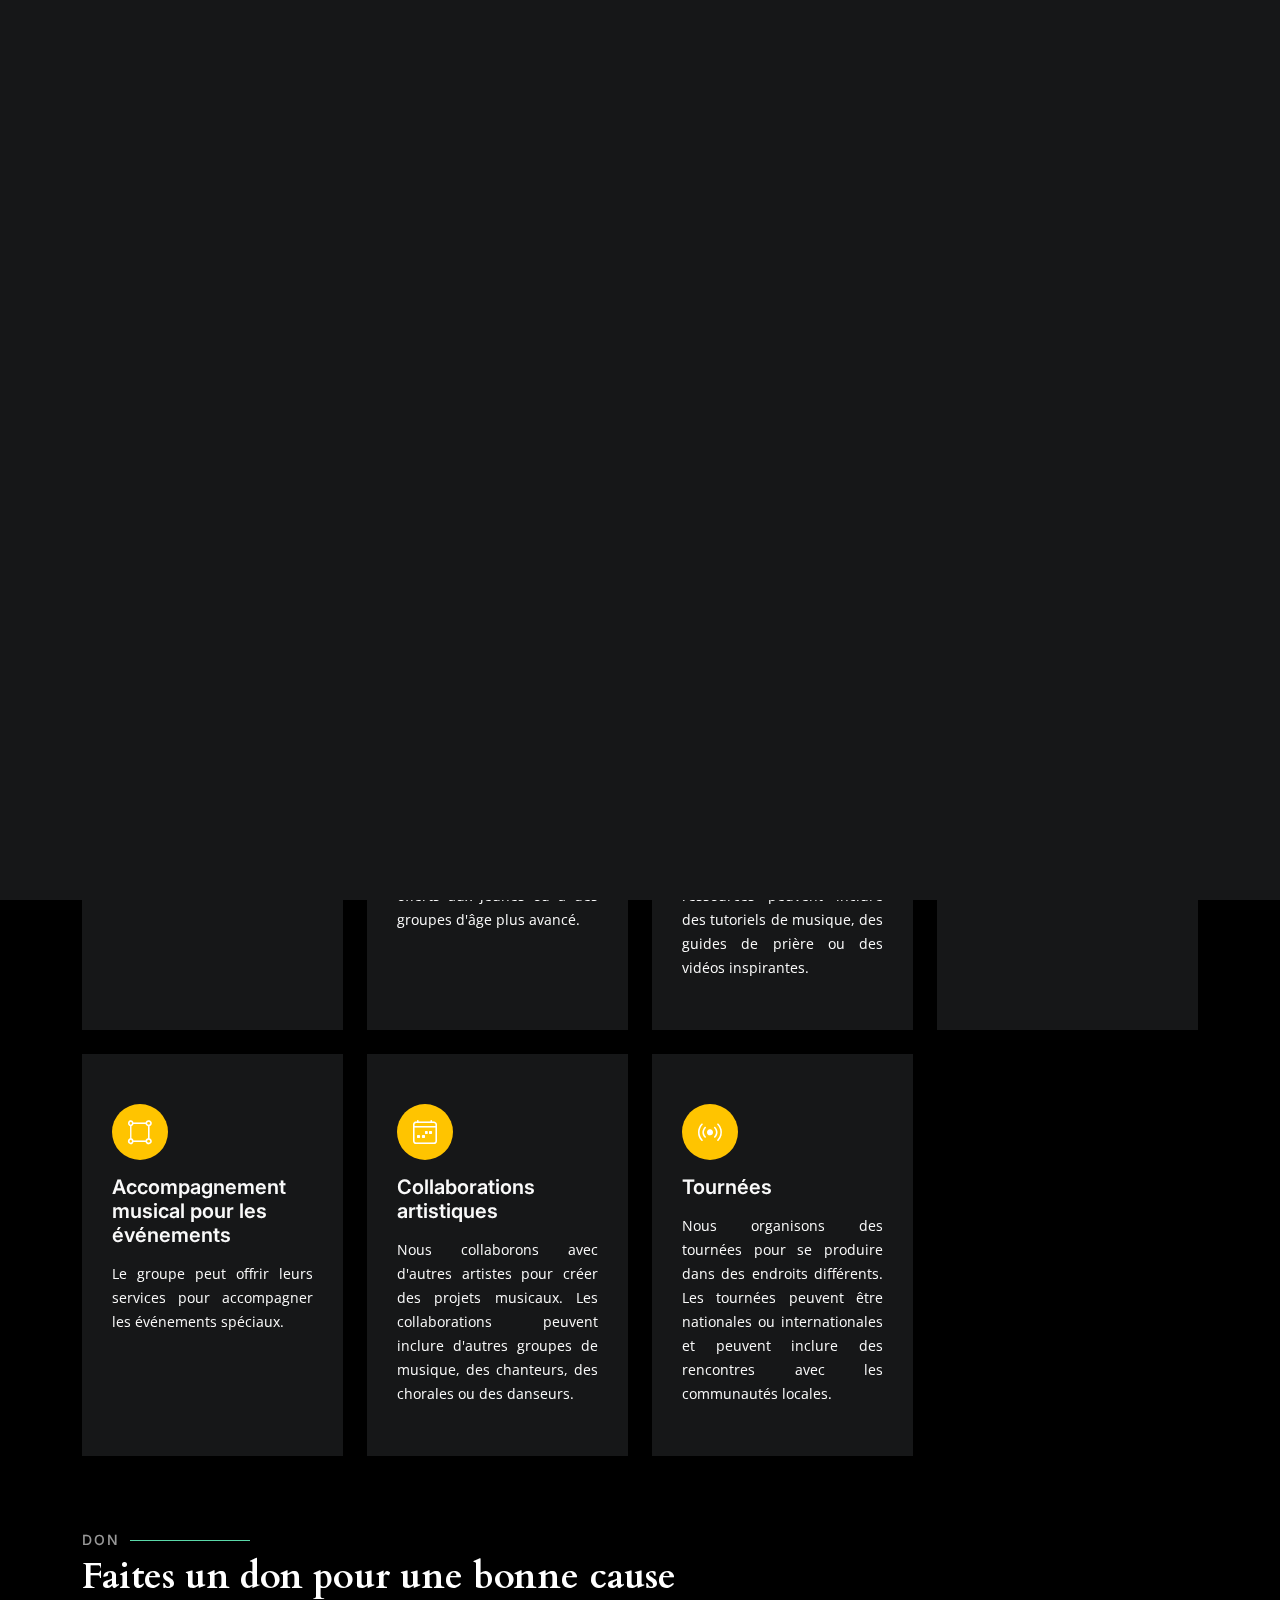
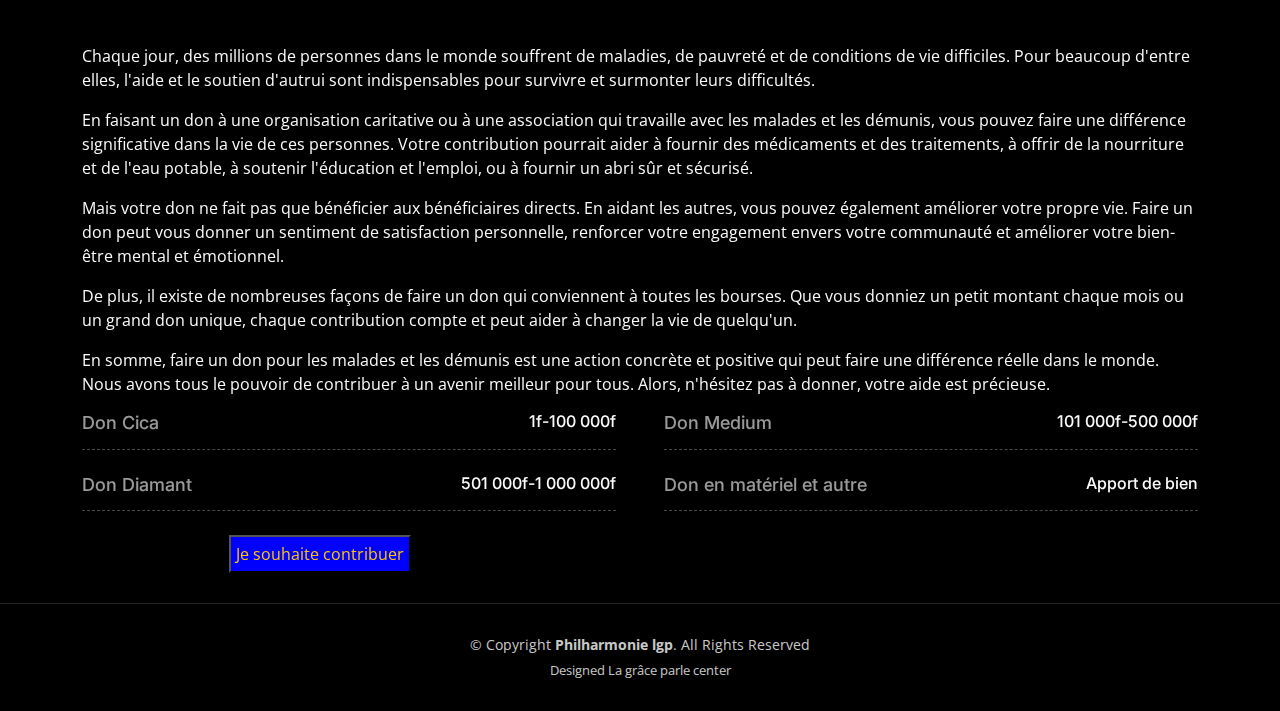
<file: services.html>
<!DOCTYPE html>
<html lang="en">

<head>
  <meta charset="utf-8">
  <meta content="width=device-width, initial-scale=1.0" name="viewport">









  <title>Philharmonie la grâce parle</title>
  <meta content="Découvrez notre groupe Philharmonie chrétienne passionné par la musique et la foi ! Nous sommes une communauté dynamique et engagée qui utilise notre talent musical pour exprimer notre amour et notre adoration pour Dieu. Avec des mélodies enjouées et inspirantes, notre groupe apporte une touche festive à toutes les occasions religieuses et communautaires. Rejoignez-nous pour une expérience musicale unique et joyeuse, où la foi et la musique se rejoignent pour créer une atmosphère de célébration et de louange !" name="description">
  <meta content="Philharmonie chrétienne,
Musique de louange,
Célébration religieuse,
Groupe musical engagé,
Adoration et musique,
Foi et mélodies,
Atmosphère festive,
Expérience musicale unique,
Passion pour la musique,
Communauté dynamique,La grâce parle,Philharmonie la grâce parle, Philharmonie Chrétien" name="keywords">

  <!-- Favicons -->
  <link href="assets/logo.jpg" rel="icon">
  <link href="assets/img/apple-touch-icon.png" rel="apple-touch-icon">

  <!-- Google Fonts -->
  <link rel="preconnect" href="https://fonts.googleapis.com">
  <link rel="preconnect" href="https://fonts.gstatic.com" crossorigin>
  <link href="https://fonts.googleapis.com/css2?family=Open+Sans:ital,wght@0,300;0,400;0,500;0,600;0,700;1,300;1,400;1,600;1,700&family=Inter:ital,wght@0,300;0,400;0,500;0,600;0,700;1,300;1,400;1,500;1,600;1,700&family=Cardo:ital,wght@0,400;0,700;1,400&display=swap" rel="stylesheet">

  <!-- Vendor CSS Files -->
  <link href="assets/vendor/bootstrap/css/bootstrap.min.css" rel="stylesheet">
  <link href="assets/vendor/bootstrap-icons/bootstrap-icons.css" rel="stylesheet">
  <link href="assets/vendor/swiper/swiper-bundle.min.css" rel="stylesheet">
  <link href="assets/vendor/glightbox/css/glightbox.min.css" rel="stylesheet">
  <link href="assets/vendor/aos/aos.css" rel="stylesheet">

  <!-- Template Main CSS File -->
  <link href="assets/css/main.css" rel="stylesheet">

  <!-- =======================================================
  * Template Name: PhotoFolio - v1.1.1
  * Template URL: https://bootstrapmade.com/photofolio-bootstrap-photography-website-template/
  * Author: BootstrapMade.com
  * License: https://bootstrapmade.com/license/
  ======================================================== -->
</head>

<body>
 <!-- ======= Header ======= -->
  <header id="header" class="header d-flex align-items-center fixed-top">
    <div class="container-fluid d-flex align-items-center justify-content-between">

      <a href="index.html" class="logo d-flex align-items-center  me-auto me-lg-0">
        <!-- Uncomment the line below if you also wish to use an image logo -->
        <img style="border-radius: 100%;"  src="assets/logo.jpg" alt="">
        <!-- <i class="bi bi-camera"></i> -->
        <h1>Philharmonie La Grâce Parle</h1>
      </a>

      <nav id="navbar" class="navbar">
        <ul>
          <li><a href="index.html" class="active">Accueil</a></li>
          <li><a href="about.html">Qui sommes-nous ?</a></li>
          <li class="dropdown"><a href="#"><span>Galleries</span> <i class="bi bi-chevron-down dropdown-indicator"></i></a>
            <ul>
              <!-- <li><a href="gallery.html">Nos collections de photos</a></li> -->
              <li><a href="audio.html">Nos audios</a></li>
              <li><a href="video.html">Nos Vidéos</a></li>
              <!-- <li><a href="gallery.html">Sports</a></li>
              <li><a href="gallery.html">Travel</a></li> -->
              <!-- <li class="dropdown"><a href="#"><span>Sub Menu</span> <i class="bi bi-chevron-down dropdown-indicator"></i></a>
                <ul>
                  <li><a href="#">Sub Menu 1</a></li>
                  <li><a href="#">Sub Menu 2</a></li>
                  <li><a href="#">Sub Menu 3</a></li>
                </ul>
              </li> -->
            </ul>
          </li>
          <li><a href="services.html">Services</a></li>
          <li><a href="contact.html">Contact</a></li>
        </ul>
      </nav><!-- .navbar -->

 
      <i class="mobile-nav-toggle mobile-nav-show bi bi-list"></i>
      <i class="mobile-nav-toggle mobile-nav-hide d-none bi bi-x"></i>

    </div>
  </header><!-- End Header -->

  <main id="main" data-aos="fade" data-aos-delay="1500">

    <!-- ======= End Page Header ======= -->
    <div class="page-header d-flex align-items-center">
      <div class="container position-relative">
        <div class="row d-flex justify-content-center">
          <div class="col-lg-6 text-center">
            <h2>Services</h2>
            <p style="text-align: justify;">Notre groupe de musique Philharmonie chrétienne offre une variété de services pour répondre aux besoins de nos communautés. Nous organisons des concerts en direct pour partager notre musique et notre message de foi. Nous proposons également des ateliers de musique pour aider les gens à développer leurs compétences et leur passion pour la musique. En plus de cela, nous offrons des services de louange pour les églises et les groupes de prière. Nous sommes également disponibles pour accompagner les événements spéciaux comme les mariages. Enfin, nous sommes fiers de collaborer avec d'autres artistes pour créer des projets musicaux uniques et inspirants. Chez nous, la musique est plus qu'un simple divertissement, c'est une expérience de foi et de communauté..</p>

             <a class="cta-btn" style="background-color:#75BF57" href="https://chat.whatsapp.com/JKB34YkKLUpDbWSyo0Lm7D" target="_blank" >Réjoignez notre communautées</a>


          </div>
        </div>
      </div>
    </div><!-- End Page Header -->

    <!-- ======= Services Section ======= -->
    <section id="services" class="services">
      <div class="container">

        <div class="row gy-4">

          <div class="col-xl-3 col-md-6 d-flex">
            <div class="service-item position-relative">
              <i class="bi bi-activity"></i>
              <h4>Concert</h4>
              <p style="text-align: justify;" >Nous organisons des concerts en direct. Les concerts peuvent être ouverts au public ou réservés à une communauté spécifique.</p>
            </div>
          </div><!-- End Service Item -->

          <!-- <div class="col-xl-3 col-md-6 d-flex">
            <div class="service-item position-relative">
              <i class="bi bi-bounding-box-circles"></i>
              <h4>Événements de louange  </h4>
              <p style="text-align: justify;">Nous offrons des services de louange pour les églises ou les groupes de prière.</p>
            </div>
          </div> -->
          <!-- End Service Item -->

          <div class="col-xl-3 col-md-6 d-flex">
            <div class="service-item position-relative">



              <i class="bi bi-calendar4-week"></i>
              <h4>Ateliers musicaux</h4>
              <p style="text-align: justify;">Des ateliers pour apprendre à jouer des instruments ou pour développer des compétences en musique. Nos ateliers peuvent être offerts aux jeunes ou à des groupes d'âge plus avancé.</p>
            </div>
          </div><!-- End Service Item -->

          <div class="col-xl-3 col-md-6 d-flex">






            <div class="service-item position-relative">
              <i class="bi bi-broadcast"></i>
              <h4>Ressources en ligne</h4>
              <p style="text-align: justify;"> Le groupe offre des ressources en ligne pour aider les gens à développer leur pratique musicale ou leur spiritualité. Les ressources peuvent inclure des tutoriels de musique, des guides de prière ou des vidéos inspirantes.</p>
            </div>
          </div><!-- End Service Item -->
          <div class="col-xl-3 col-md-6 d-flex">






            <div class="service-item position-relative">
              <i class="bi bi-activity"></i>






              <h4>Concerts de charité </h4>
              <p style="text-align: justify;">Nous organisons des concerts pour lever des fonds pour des causes charitables.</p>
            </div>
          </div><!-- End Service Item -->
          <div class="col-xl-3 col-md-6 d-flex">






            <div class="service-item position-relative">
              <i class="bi bi-bounding-box-circles"></i>










              <h4>Accompagnement musical pour les événements</h4>
              <p style="text-align: justify;">Le groupe peut offrir leurs services pour accompagner les événements spéciaux.</p>
            </div>
          </div><!-- End Service Item -->
          <div class="col-xl-3 col-md-6 d-flex">






            <div class="service-item position-relative">
              <i class="bi bi-calendar4-week"></i>














              <h4>Collaborations artistiques</h4>
              <p style="text-align: justify;"> Nous collaborons avec d'autres artistes pour créer des projets musicaux. Les collaborations peuvent inclure d'autres groupes de musique, des chanteurs, des chorales ou des danseurs.</p>
            </div>
          </div><!-- End Service Item -->
          <div class="col-xl-3 col-md-6 d-flex">






            <div class="service-item position-relative">
              <i class="bi bi-broadcast"></i>










              <h4>Tournées</h4>
              <p style="text-align: justify;"> Nous organisons des tournées pour se produire dans des endroits différents. Les tournées peuvent être nationales ou internationales et peuvent inclure des rencontres avec les communautés locales.




</p>
            </div>
          </div><!-- End Service Item -->

        </div>

      </div>
    </section><!-- End Services Section -->

    <!-- ======= Pricing Section ======= -->
    <section id="don" id="pricing" class="pricing">
      <div class="container">

        <div class="section-header">
          <h2>Don</h2>
          <p>Faites un don pour une bonne cause</p>
        </div>
<p>Chaque jour, des millions de personnes dans le monde souffrent de maladies, de pauvreté et de conditions de vie difficiles. Pour beaucoup d'entre elles, l'aide et le soutien d'autrui sont indispensables pour survivre et surmonter leurs difficultés.
</p>
<p>
En faisant un don à une organisation caritative ou à une association qui travaille avec les malades et les démunis, vous pouvez faire une différence significative dans la vie de ces personnes. Votre contribution pourrait aider à fournir des médicaments et des traitements, à offrir de la nourriture et de l'eau potable, à soutenir l'éducation et l'emploi, ou à fournir un abri sûr et sécurisé.</p>
<p>
Mais votre don ne fait pas que bénéficier aux bénéficiaires directs. En aidant les autres, vous pouvez également améliorer votre propre vie. Faire un don peut vous donner un sentiment de satisfaction personnelle, renforcer votre engagement envers votre communauté et améliorer votre bien-être mental et émotionnel.
</p>
<p>De plus, il existe de nombreuses façons de faire un don qui conviennent à toutes les bourses. Que vous donniez un petit montant chaque mois ou un grand don unique, chaque contribution compte et peut aider à changer la vie de quelqu'un.
</p>
<p>
En somme, faire un don pour les malades et les démunis est une action concrète et positive qui peut faire une différence réelle dans le monde. Nous avons tous le pouvoir de contribuer à un avenir meilleur pour tous. Alors, n'hésitez pas à donner, votre aide est précieuse.</p>
        <div class="row gy-4 gx-lg-5">

          <div class="col-lg-6">
            <div class="pricing-item d-flex justify-content-between">
              <h3>Don Cica</h3>
              <h4>1f-100 000f</h4>
            </div>
          </div><!-- End Pricing Item -->

          <div class="col-lg-6">
            <div class="pricing-item d-flex justify-content-between">
              <h3>Don Medium</h3>
              <h4>101 000f-500 000f</h4>
            </div>
          </div><!-- End Pricing Item -->

          <div class="col-lg-6">
            <div class="pricing-item d-flex justify-content-between">
              <h3>Don Diamant</h3>
              <h4>501 000f-1 000 000f</h4>
            </div>
          </div><!-- End Pricing Item -->

          <div class="col-lg-6">
            <div class="pricing-item d-flex justify-content-between">
              <h3>Don en matériel et autre</h3>
              <h4>Apport de bien</h4>
            </div>
          </div><!-- End Pricing Item -->

         

        </div>
      </section>
      <br>
         <div class="col-lg-6 text-center">
<button style="background-color: blue;padding: 5px;">


  <a class="cta-btn" href="tel:97963896">Je souhaite contribuer</a>
</button>
         </div>
    
    <!-- End Pricing Section -->

    <!-- ======= Testimonials Section ======= -->
    
    <!-- End Testimonials Section -->

  </main><!-- End #main -->

  <!-- ======= Footer ======= -->
  <footer id="footer" class="footer">
    <div class="container">
      <div class="copyright">
        &copy; Copyright <strong><span>Philharmonie lgp</span></strong>. All Rights Reserved
      </div>
      <div class="credits">
        <!-- All the links in the footer should remain intact. -->
        <!-- You can delete the links only if you purchased the pro version. -->
        <!-- Licensing information: https://bootstrapmade.com/license/ -->
        <!-- Purchase the pro version with working PHP/AJAX contact form: https://bootstrapmade.com/photofolio-bootstrap-photography-website-template/ -->
        Designed La grâce parle center 
      </div>
    </div>
  </footer><!-- End Footer -->

  <a href="#" class="scroll-top d-flex align-items-center justify-content-center"><i class="bi bi-arrow-up-short"></i></a>

  <div id="preloader">
    <div class="line"></div>
  </div>

  <!-- Vendor JS Files -->
  <script src="assets/vendor/bootstrap/js/bootstrap.bundle.min.js"></script>
  <script src="assets/vendor/swiper/swiper-bundle.min.js"></script>
  <script src="assets/vendor/glightbox/js/glightbox.min.js"></script>
  <script src="assets/vendor/aos/aos.js"></script>
  <script src="assets/vendor/php-email-form/validate.js"></script>

  <!-- Template Main JS File -->
  <script src="assets/js/main.js"></script>

</body>

</html>
</file>
<file: assets/css/main.css>
/**
* Template Name: PhotoFolio - v1.1.1
* Template URL: https://bootstrapmade.com/photofolio-bootstrap-photography-website-template/
* Author: BootstrapMade.com
* License: https://bootstrapmade.com/license/
*/

/*--------------------------------------------------------------
# Set main reusable colors and fonts using CSS variables
# Learn more about CSS variables at https://developer.mozilla.org/en-US/docs/Web/CSS/Using_CSS_custom_properties
--------------------------------------------------------------*/
/* Fonts */
:root {
  --font-default: "Open Sans", system-ui, -apple-system, "Segoe UI", Roboto,
    "Helvetica Neue", Arial, "Noto Sans", "Liberation Sans", sans-serif,
    "Apple Color Emoji", "Segoe UI Emoji", "Segoe UI Symbol", "Noto Color Emoji";
  --font-primary: "Inter", sans-serif;
  --font-secondary: "Cardo", sans-serif;
}

/* Colors */
:root {
  --color-default: #fafafa;
  --color-primary: #ffc400;
  --color-secondary: #161718;
}

/* Smooth scroll behavior */
:root {
  scroll-behavior: smooth;
}

/*--------------------------------------------------------------
# General
--------------------------------------------------------------*/
body {
  font-family: var(--font-default);
  color: var(--color-default);
  background-color: #000;
}

a {
  color: var(--color-primary);
  text-decoration: none;
}

a:hover {
  color: #32cf93;
  text-decoration: none;
}

h1,
h2,
h3,
h4,
h5,
h6 {
  font-family: var(--font-primary);
}

/*--------------------------------------------------------------
# Sections & Section Header
--------------------------------------------------------------*/
.section-header {
  padding-bottom: 40px;
}

.section-header h2 {
  font-size: 14px;
  font-weight: 500;
  padding: 0;
  line-height: 1px;
  margin: 0 0 5px 0;
  letter-spacing: 2px;
  text-transform: uppercase;
  color: rgba(255, 255, 255, 0.6);
  font-family: var(--font-primary);
}

.section-header h2::after {
  content: "";
  width: 120px;
  height: 1px;
  display: inline-block;
  background: #5bd9a9;
  margin: 4px 10px;
}

.section-header p {
  margin: 0;
  margin: 0;
  font-size: 36px;
  font-weight: 700;
  font-family: var(--font-secondary);
  color: #fff;
}

/*--------------------------------------------------------------
# Page Header
--------------------------------------------------------------*/
.page-header {
  padding: 120px 0 60px 0;
  min-height: 30vh;
  position: relative;
}

.page-header h2 {
  font-size: 56px;
  font-weight: 500;
  color: #fff;
  font-family: var(--font-secondary);
}

@media (max-width: 768px) {
  .page-header h2 {
    font-size: 36px;
  }
}

.page-header p {
  color: rgba(255, 255, 255, 0.8);
}

.page-header .cta-btn {
  font-family: var(--font-primary);
  font-weight: 400;
  font-size: 14px;
  display: inline-block;
  padding: 12px 40px;
  border-radius: 4px;
  letter-spacing: 1px;
  text-transform: uppercase;
  transition: 0.3s;
  color: #fff;
  background: var(--color-primary);
}

.page-header .cta-btn:hover {
  background: #2cbc85;
}

/*--------------------------------------------------------------
# Scroll top button
--------------------------------------------------------------*/
.scroll-top {
  position: fixed;
  visibility: hidden;
  opacity: 0;
  right: 15px;
  bottom: -15px;
  z-index: 99999;
  background: var(--color-primary);
  width: 44px;
  height: 44px;
  border-radius: 50px;
  transition: all 0.4s;
}

.scroll-top i {
  font-size: 24px;
  color: #fff;
  line-height: 0;
}

.scroll-top:hover {
  background: rgba(39, 167, 118, 0.8);
  color: #fff;
}

.scroll-top.active {
  visibility: visible;
  opacity: 1;
  bottom: 15px;
}

/*--------------------------------------------------------------
# Preloader
--------------------------------------------------------------*/
#preloader {
  display: flex;
  position: fixed;
  inset: 0;
  width: 100%;
  height: 100vh;
  z-index: 99999;
}

#preloader:before,
#preloader:after {
  content: "";
  background-color: var(--color-secondary);
  position: absolute;
  inset: 0;
  width: 50%;
  height: 100%;
  transition: all 0.3s ease 0s;
  z-index: -1;
}

#preloader:after {
  left: auto;
  right: 0;
}

#preloader .line {
  position: relative;
  overflow: hidden;
  margin: auto;
  width: 1px;
  height: 280px;
  transition: all 0.8s ease 0s;
}

#preloader .line:before {
  content: "";
  position: absolute;
  background-color: #fff;
  left: 0;
  top: 50%;
  width: 1px;
  height: 0%;
  transform: translateY(-50%);
  -webkit-animation: lineincrease 1000ms ease-in-out 0s forwards;
  animation: lineincrease 1000ms ease-in-out 0s forwards;
}

#preloader .line:after {
  content: "";
  position: absolute;
  background-color: #999;
  left: 0;
  top: 0;
  width: 1px;
  height: 100%;
  transform: translateY(-100%);
  -webkit-animation: linemove 1200ms linear 0s infinite;
  animation: linemove 1200ms linear 0s infinite;
  -webkit-animation-delay: 2000ms;
  animation-delay: 2000ms;
}

#preloader.loaded .line {
  opacity: 0;
  height: 100% !important;
}

#preloader.loaded .line:after {
  opacity: 0;
}

#preloader.loaded:before,
#preloader.loaded:after {
  -webkit-animation: preloaderfinish 300ms ease-in-out 500ms forwards;
  animation: preloaderfinish 300ms ease-in-out 500ms forwards;
}

@-webkit-keyframes lineincrease {
  0% {
    height: 0%;
  }

  100% {
    height: 100%;
  }
}

@keyframes lineincrease {
  0% {
    height: 0%;
  }

  100% {
    height: 100%;
  }
}

@-webkit-keyframes linemove {
  0% {
    transform: translateY(200%);
  }

  100% {
    transform: translateY(-100%);
  }
}

@keyframes linemove {
  0% {
    transform: translateY(200%);
  }

  100% {
    transform: translateY(-100%);
  }
}

@-webkit-keyframes preloaderfinish {
  0% {
    width: 5 0%;
  }

  100% {
    width: 0%;
  }
}

@keyframes preloaderfinish {
  0% {
    width: 5 0%;
  }

  100% {
    width: 0%;
  }
}

/*--------------------------------------------------------------
# Header
--------------------------------------------------------------*/
.header {
  transition: all 0.5s;
  z-index: 997;
  padding: 30px 0;
  background-color: #000;
}

.header .logo {
  transition: 0.3s;
}

.header .logo img {
  max-height: 40px;
  margin-right: 8px;
}

.header .logo h1 {
  font-size: 32px;
  margin: 0;
  font-weight: 400;
  color: #fff;
  font-family: var(--font-secondary);
}

.header .logo i {
  font-size: 32px;
  margin-right: 8px;
  line-height: 0;
}

@media (max-width: 575px) {
  .header .logo h1 {
    font-size: 26px;
  }

  .header .logo i {
    font-size: 24px;
  }
}

.header .header-social-links {
  padding-right: 15px;
}

.header .header-social-links a {
  color: rgba(255, 255, 255, 0.5);
  padding-left: 15px;
  display: inline-block;
  line-height: 0px;
  transition: 0.3s;
  font-size: 16px;
}

.header .header-social-links a:hover {
  color: #fff;
}

@media (max-width: 575px) {
  .header .header-social-links a {
    padding-left: 5px;
  }
}

/*--------------------------------------------------------------
# Desktop Navigation
--------------------------------------------------------------*/
@media (min-width: 1280px) {
  .navbar {
    padding: 0;
  }

  .navbar ul {
    margin: 0;
    padding: 0;
    display: flex;
    list-style: none;
    align-items: center;
  }

  .navbar li {
    position: relative;
  }

  .navbar a,
  .navbar a:focus {
    display: flex;
    align-items: center;
    justify-content: space-between;
    padding: 10px 0 10px 30px;
    font-family: var(--font-primary);
    text-transform: uppercase;
    letter-spacing: 1px;
    font-size: 13px;
    font-weight: 400;
    color: rgba(255, 255, 255, 0.5);
    white-space: nowrap;
    transition: 0.3s;
  }

  .navbar a i,
  .navbar a:focus i {
    font-size: 12px;
    line-height: 0;
    margin-left: 5px;
  }

  .navbar a:hover,
  .navbar .active,
  .navbar .active:focus,
  .navbar li:hover > a {
    color: #fff;
  }

  .navbar .dropdown ul {
    display: block;
    position: absolute;
    left: 14px;
    top: calc(100% + 30px);
    margin: 0;
    padding: 10px 0;
    z-index: 99;
    opacity: 0;
    visibility: hidden;
    background: var(--color-secondary);
    transition: 0.3s;
    border-radius: 4px;
  }

  .navbar .dropdown ul li {
    min-width: 200px;
  }

  .navbar .dropdown ul a {
    padding: 10px 20px;
    font-size: 15px;
    text-transform: none;
    font-weight: 400;
  }

  .navbar .dropdown ul a i {
    font-size: 12px;
  }

  .navbar .dropdown ul a:hover,
  .navbar .dropdown ul .active:hover,
  .navbar .dropdown ul li:hover > a {
    color: #fff;
  }

  .navbar .dropdown:hover > ul {
    opacity: 1;
    top: 100%;
    visibility: visible;
  }

  .navbar .dropdown .dropdown ul {
    top: 0;
    left: calc(100% - 30px);
    visibility: hidden;
  }

  .navbar .dropdown .dropdown:hover > ul {
    opacity: 1;
    top: 0;
    left: 100%;
    visibility: visible;
  }
}

@media (min-width: 1280px) and (max-width: 1366px) {
  .navbar .dropdown .dropdown ul {
    left: -90%;
  }

  .navbar .dropdown .dropdown:hover > ul {
    left: -100%;
  }
}

@media (min-width: 1280px) {
  .mobile-nav-show,
  .mobile-nav-hide {
    display: none;
  }
}

/*--------------------------------------------------------------
# Mobile Navigation
--------------------------------------------------------------*/
@media (max-width: 1279px) {
  .navbar {
    position: fixed;
    top: 0;
    right: -100%;
    width: 100%;
    max-width: 400px;
    bottom: 0;
    transition: 0.3s;
    z-index: 9997;
  }

  .navbar ul {
    position: absolute;
    inset: 0;
    padding: 50px 0 10px 0;
    margin: 0;
    background: rgba(0, 0, 0, 0.9);
    overflow-y: auto;
    transition: 0.3s;
    z-index: 9998;
  }

  .navbar a,
  .navbar a:focus {
    display: flex;
    align-items: center;
    justify-content: space-between;
    padding: 10px 20px;
    font-family: var(--font-primary);
    font-size: 13px;
    text-transform: uppercase;
    font-weight: 400;
    color: rgba(255, 255, 255, 0.5);
    letter-spacing: 1px;
    white-space: nowrap;
    transition: 0.3s;
  }

  .navbar a i,
  .navbar a:focus i {
    font-size: 12px;
    line-height: 0;
    margin-left: 5px;
  }

  .navbar a:hover,
  .navbar .active,
  .navbar .active:focus,
  .navbar li:hover > a {
    color: #fff;
  }

  .navbar .dropdown ul,
  .navbar .dropdown .dropdown ul {
    position: static;
    display: none;
    padding: 10px 0;
    margin: 10px 20px;
    transition: all 0.5s ease-in-out;
    border: 1px solid black;
  }

  .navbar .dropdown > .dropdown-active,
  .navbar .dropdown .dropdown > .dropdown-active {
    display: block;
  }

  .mobile-nav-show {
    color: #fff;
    font-size: 28px;
    cursor: pointer;
    line-height: 0;
    transition: 0.5s;
    z-index: 9999;
    margin: 0 10px 0 10px;
  }

  .mobile-nav-hide {
    color: #fff;
    font-size: 32px;
    cursor: pointer;
    line-height: 0;
    transition: 0.5s;
    position: fixed;
    right: 20px;
    top: 20px;
    z-index: 9999;
  }

  .mobile-nav-active {
    overflow: hidden;
  }

  .mobile-nav-active .navbar {
    right: 0;
  }

  .mobile-nav-active .navbar:before {
    content: "";
    position: fixed;
    inset: 0;
    background: rgba(22, 23, 24, 0.8);
    z-index: 9996;
  }
}

/*--------------------------------------------------------------
# About Section
--------------------------------------------------------------*/
.about .content h2 {
  font-weight: 700;
  font-size: 24px;
  color: var(--color-primary);
}

.about .content ul {
  list-style: none;
  padding: 0;
}

.about .content ul li {
  margin-bottom: 20px;
  display: flex;
  align-items: center;
}

.about .content ul strong {
  margin-right: 10px;
}

.about .content ul i {
  font-size: 16px;
  margin-right: 5px;
  color: var(--color-primary);
  line-height: 0;
}

/*--------------------------------------------------------------
# Testimonials Section
--------------------------------------------------------------*/
.testimonials {
  margin-top: 80px;
}

.testimonials .testimonial-item {
  box-sizing: content-box;
  padding: 30px;
  margin: 40px 30px;
  background: var(--color-secondary);
  min-height: 320px;
  display: flex;
  flex-direction: column;
  text-align: center;
  transition: 0.3s;
}

.testimonials .testimonial-item .stars {
  margin-bottom: 15px;
}

.testimonials .testimonial-item .stars i {
  color: #ffc107;
  margin: 0 1px;
}

.testimonials .testimonial-item .testimonial-img {
  width: 90px;
  border-radius: 50%;
  border: 5px solid #474a4d;
  margin: 0 auto;
}

.testimonials .testimonial-item h3 {
  font-size: 18px;
  font-weight: bold;
  margin: 10px 0 5px 0;
  color: #fff;
}

.testimonials .testimonial-item h4 {
  font-size: 14px;
  color: rgba(255, 255, 255, 0.5);
  margin: 0;
}

.testimonials .testimonial-item p {
  font-style: italic;
  margin: 0 auto 15px auto;
}

.testimonials .swiper-pagination {
  margin-top: 20px;
  position: relative;
}

.testimonials .swiper-pagination .swiper-pagination-bullet {
  width: 12px;
  height: 12px;
  background-color: rgba(255, 255, 255, 0.2);
  opacity: 1;
}

.testimonials .swiper-pagination .swiper-pagination-bullet-active {
  background-color: rgba(255, 255, 255, 0.5);
}

.testimonials .swiper-slide {
  opacity: 0.3;
}

@media (max-width: 1199px) {
  .testimonials .swiper-slide-active {
    opacity: 1;
  }

  .testimonials .swiper-pagination {
    margin-top: 0;
  }

  .testimonials .testimonial-item {
    margin: 40px 20px;
  }
}

@media (min-width: 1200px) {
  .testimonials .swiper-slide-next {
    opacity: 1;
    transform: scale(1.12);
  }
}

/*--------------------------------------------------------------
# Pricing Section
--------------------------------------------------------------*/
.gallery {
  margin-top: 40px;
}

.gallery .gallery-item {
  position: relative;
  overflow: hidden;
  border-radius: 10px;
}

.gallery .gallery-item img {
  transition: 0.3s;
}

.gallery .gallery-links {
  position: absolute;
  inset: 0;
  opacity: 0;
  transition: all ease-in-out 0.3s;
  background: rgba(0, 0, 0, 0.6);
  z-index: 3;
}

.gallery .gallery-links .preview-link,
.gallery .gallery-links .details-link {
  font-size: 20px;
  color: rgba(255, 255, 255, 0.5);
  transition: 0.3s;
  line-height: 1.2;
  margin: 30px 8px 0 8px;
}

.gallery .gallery-links .preview-link:hover,
.gallery .gallery-links .details-link:hover {
  color: #fff;
}

.gallery .gallery-links .details-link {
  font-size: 30px;
  line-height: 0;
}

.gallery .gallery-item:hover .gallery-links {
  opacity: 1;
}

.gallery .gallery-item:hover .preview-link,
.gallery .gallery-item:hover .details-link {
  margin-top: 0;
}

.gallery .gallery-item:hover img {
  transform: scale(1.1);
}

.glightbox-clean .gslide-description {
  background: #222425;
}

.glightbox-clean .gslide-title {
  color: rgba(255, 255, 255, 0.8);
  margin: 0;
}

/*--------------------------------------------------------------
# Gallery Single Section
--------------------------------------------------------------*/
.gallery-single .portfolio-details-slider img {
  width: 100%;
}

.gallery-single
  .portfolio-details-slider
  .swiper-pagination
  .swiper-pagination-bullet {
  width: 12px;
  height: 12px;
  background-color: rgba(255, 255, 255, 0.7);
  opacity: 1;
}

.gallery-single
  .portfolio-details-slider
  .swiper-pagination
  .swiper-pagination-bullet-active {
  background-color: var(--color-primary);
}

.gallery-single .swiper-button-prev,
.gallery-single .swiper-button-next {
  width: 48px;
  height: 48px;
}

.gallery-single .swiper-button-prev:after,
.gallery-single .swiper-button-next:after {
  color: rgba(255, 255, 255, 0.8);
  background-color: rgba(0, 0, 0, 0.2);
  font-size: 24px;
  border-radius: 50%;
  width: 48px;
  height: 48px;
  display: flex;
  align-items: center;
  justify-content: center;
  transition: 0.3s;
}

.gallery-single .swiper-button-prev:hover:after,
.gallery-single .swiper-button-next:hover:after {
  background-color: rgba(0, 0, 0, 0.6);
}

@media (max-width: 575px) {
  .gallery-single .swiper-button-prev,
  .gallery-single .swiper-button-next {
    display: none;
  }
}

.gallery-single .portfolio-info h3 {
  font-size: 22px;
  font-weight: 700;
  margin-bottom: 20px;
  padding-bottom: 20px;
  position: relative;
  font-family: var(--font-secondary);
}

.gallery-single .portfolio-info h3:after {
  content: "";
  position: absolute;
  display: block;
  width: 50px;
  height: 3px;
  background: var(--color-primary);
  left: 0;
  bottom: 0;
}

.gallery-single .portfolio-info ul {
  list-style: none;
  padding: 0;
  font-size: 15px;
}

.gallery-single .portfolio-info ul li {
  display: flex;
  flex-direction: column;
  padding-bottom: 15px;
}

.gallery-single .portfolio-info ul strong {
  text-transform: uppercase;
  font-weight: 400;
  color: #6b7075;
  font-size: 14px;
}

.gallery-single .portfolio-info .btn-visit {
  padding: 8px 40px;
  background: var(--color-primary);
  color: #fff;
  border-radius: 50px;
  transition: 0.3s;
}

.gallery-single .portfolio-info .btn-visit:hover {
  background: #2cbc85;
}

.gallery-single .portfolio-description h2 {
  font-size: 26px;
  font-weight: 700;
  margin-bottom: 20px;
  color: #fff;
  font-family: var(--font-secondary);
}

.gallery-single .portfolio-description p {
  padding: 0;
}

.gallery-single .portfolio-description .testimonial-item {
  padding: 30px 30px 0 30px;
  position: relative;
  background: var(--color-secondary);
  height: 100%;
  margin-bottom: 50px;
}

.gallery-single .portfolio-description .testimonial-item .testimonial-img {
  width: 90px;
  border-radius: 50px;
  border: 6px solid #2e3133;
  float: left;
  margin: 0 10px 0 0;
}

.gallery-single .portfolio-description .testimonial-item h3 {
  font-size: 18px;
  font-weight: bold;
  margin: 15px 0 5px 0;
  padding-top: 20px;
}

.gallery-single .portfolio-description .testimonial-item h4 {
  font-size: 14px;
  color: rgba(255, 255, 255, 0.6);
  margin: 0;
}

.gallery-single .portfolio-description .testimonial-item .quote-icon-left,
.gallery-single .portfolio-description .testimonial-item .quote-icon-right {
  color: #5bd9a9;
  font-size: 26px;
  line-height: 0;
}

.gallery-single .portfolio-description .testimonial-item .quote-icon-left {
  display: inline-block;
  left: -5px;
  position: relative;
}

.gallery-single .portfolio-description .testimonial-item .quote-icon-right {
  display: inline-block;
  right: -5px;
  position: relative;
  top: 10px;
  transform: scale(-1, -1);
}

.gallery-single .portfolio-description .testimonial-item p {
  font-style: italic;
  margin: 0 0 15px 0 0 0;
  padding: 0;
}

/*--------------------------------------------------------------
# Services Section
--------------------------------------------------------------*/
.services .service-item {
  padding: 50px 30px;
  transition: all ease-in-out 0.4s;
  background: var(--color-secondary);
  height: 100%;
  overflow: hidden;
  z-index: 1;
}

.services .service-item:before {
  content: "";
  position: absolute;
  background: #1d1f20;
  top: -200px;
  transition: all 0.3s;
  z-index: -1;
}

.services .service-item i {
  background: var(--color-primary);
  color: #fff;
  font-size: 24px;
  transition: 0.3s;
  display: flex;
  align-items: center;
  justify-content: center;
  width: 56px;
  height: 56px;
  border-radius: 50%;
}

.services .service-item h4 {
  font-weight: 600;
  margin: 15px 0 0 0;
  transition: 0.3s;
  font-size: 20px;
}

.services .service-item h4 a {
  color: #fff;
}

.services .service-item p {
  line-height: 24px;
  font-size: 14px;
  margin: 15px 0 0 0;
}

.services .service-item:hover:before {
  background: var(--color-primary);
  right: 0;
  top: 0;
  width: 100%;
  height: 100%;
  border-radius: 0px;
}

.services .service-item:hover h4 a,
.services .service-item:hover p {
  color: #fff;
}

.services .service-item:hover i {
  background: #fff;
  color: var(--color-primary);
}

/*--------------------------------------------------------------
# Pricing Section
--------------------------------------------------------------*/
.pricing {
  margin-top: 80px;
}

.pricing .pricing-item {
  border-bottom: 1px dashed #474a4d;
  width: 100%;
  height: 100%;
  padding: 0 0 15px 0;
}

.pricing .pricing-item h3 {
  margin: 0;
  font-size: 18px;
  font-weight: 500;
  color: rgba(255, 255, 255, 0.6);
}

.pricing .pricing-item h4 {
  margin: 0;
  font-size: 16px;
}

/*--------------------------------------------------------------
# Contact Section
--------------------------------------------------------------*/
.contact .info-item + .info-item {
  margin-top: 40px;
}

.contact .info-item i {
  font-size: 20px;
  color: var(--color-primary);
  float: left;
  width: 44px;
  height: 44px;
  background: #222425;
  display: flex;
  justify-content: center;
  align-items: center;
  border-radius: 50px;
  transition: all 0.3s ease-in-out;
  margin-right: 15px;
}

.contact .info-item h4 {
  padding: 0;
  font-size: 20px;
  font-weight: 600;
  margin-bottom: 5px;
  color: rgba(255, 255, 255, 0.5);
}

.contact .info-item p {
  padding: 0;
  margin-bottom: 0;
  font-size: 14px;
  color: #fff;
}

.contact .info-item:hover i {
  background: var(--color-primary);
  color: #fff;
}

.contact .php-email-form {
  width: 100%;
}

.contact .php-email-form .form-group {
  padding-bottom: 8px;
}

.contact .php-email-form .error-message {
  display: none;
  color: #fff;
  background: #df1529;
  text-align: left;
  padding: 15px;
  font-weight: 600;
}

.contact .php-email-form .error-message br + br {
  margin-top: 25px;
}

.contact .php-email-form .sent-message {
  display: none;
  color: #fff;
  background: var(--color-primary);
  text-align: center;
  padding: 15px;
  font-weight: 600;
}

.contact .php-email-form .loading {
  display: none;
  background: var(--color-secondary);
  text-align: center;
  padding: 15px;
  color: rgba(255, 255, 255, 0.6);
}

.contact .php-email-form .loading:before {
  content: "";
  display: inline-block;
  border-radius: 50%;
  width: 24px;
  height: 24px;
  margin: 0 10px -6px 0;
  border: 3px solid var(--color-primary);
  border-top-color: var(--color-secondary);
  -webkit-animation: animate-loading 1s linear infinite;
  animation: animate-loading 1s linear infinite;
}

.contact .php-email-form input,
.contact .php-email-form textarea {
  border-radius: 4px;
  box-shadow: none;
  font-size: 14px;
  background-color: var(--color-secondary);
  border: 1px solid #2e3133;
  color: #fff;
}

.contact .php-email-form input {
  height: 44px;
}

.contact .php-email-form textarea {
  padding: 10px 12px;
}

.contact .php-email-form button[type="submit"] {
  background: var(--color-primary);
  border: 0;
  padding: 10px 35px;
  color: #fff;
  transition: 0.4s;
  border-radius: 4px;
}

.contact .php-email-form button[type="submit"]:hover {
  background: rgba(39, 167, 118, 0.8);
}

@-webkit-keyframes animate-loading {
  0% {
    transform: rotate(0deg);
  }

  100% {
    transform: rotate(360deg);
  }
}

@keyframes animate-loading {
  0% {
    transform: rotate(0deg);
  }

  100% {
    transform: rotate(360deg);
  }
}

/*--------------------------------------------------------------
# Hero Section
--------------------------------------------------------------*/
.hero {
  width: 100%;
  min-height: 30vh;
  background: #000;
  background-size: cover;
  position: relative;
  padding: 140px 0 60px 0;
}

.hero h2 {
  margin: 0 0 10px 0;
  font-size: 38px;
  font-weight: 700;
  color: #fff;
  font-family: var(--font-secondary);
}

.hero h2 span {
  position: relative;
  z-index: 1;
  padding: 0 5px;
  display: inline-block;
}

.hero h2 span:before {
  content: "";
  position: absolute;
  height: 50%;
  bottom: 0;
  left: 0;
  right: 0;
  background: var(--color-primary);
  z-index: -1;
}

.hero p {
  color: rgba(255, 255, 255, 0.6);
  margin-bottom: 30px;
  font-size: 18px;
}

.hero .btn-get-started {
  font-family: var(--font-primary);
  font-weight: 400;
  font-size: 14px;
  display: inline-block;
  padding: 12px 40px;
  border-radius: 4px;
  letter-spacing: 1px;
  text-transform: uppercase;
  transition: 0.3s;
  color: #fff;
  background: var(--color-primary);
}

.hero .btn-get-started:hover {
  background: #2cbc85;
}

@media (max-width: 768px) {
  .hero h2 {
    font-size: 32px;
  }
}

/*--------------------------------------------------------------
# Footer
--------------------------------------------------------------*/
.footer {
  margin-top: 30px;
  padding: 30px 0;
  font-size: 14px;
  border-top: 1px solid rgba(255, 255, 255, 0.15);
}

.footer .copyright {
  text-align: center;
  color: rgba(255, 255, 255, 0.8);
}

.footer .credits {
  padding-top: 6px;
  text-align: center;
  font-size: 13px;
  color: rgba(255, 255, 255, 0.8);
}

.footer .credits a {
  color: var(--color-primary);
}
</file>
